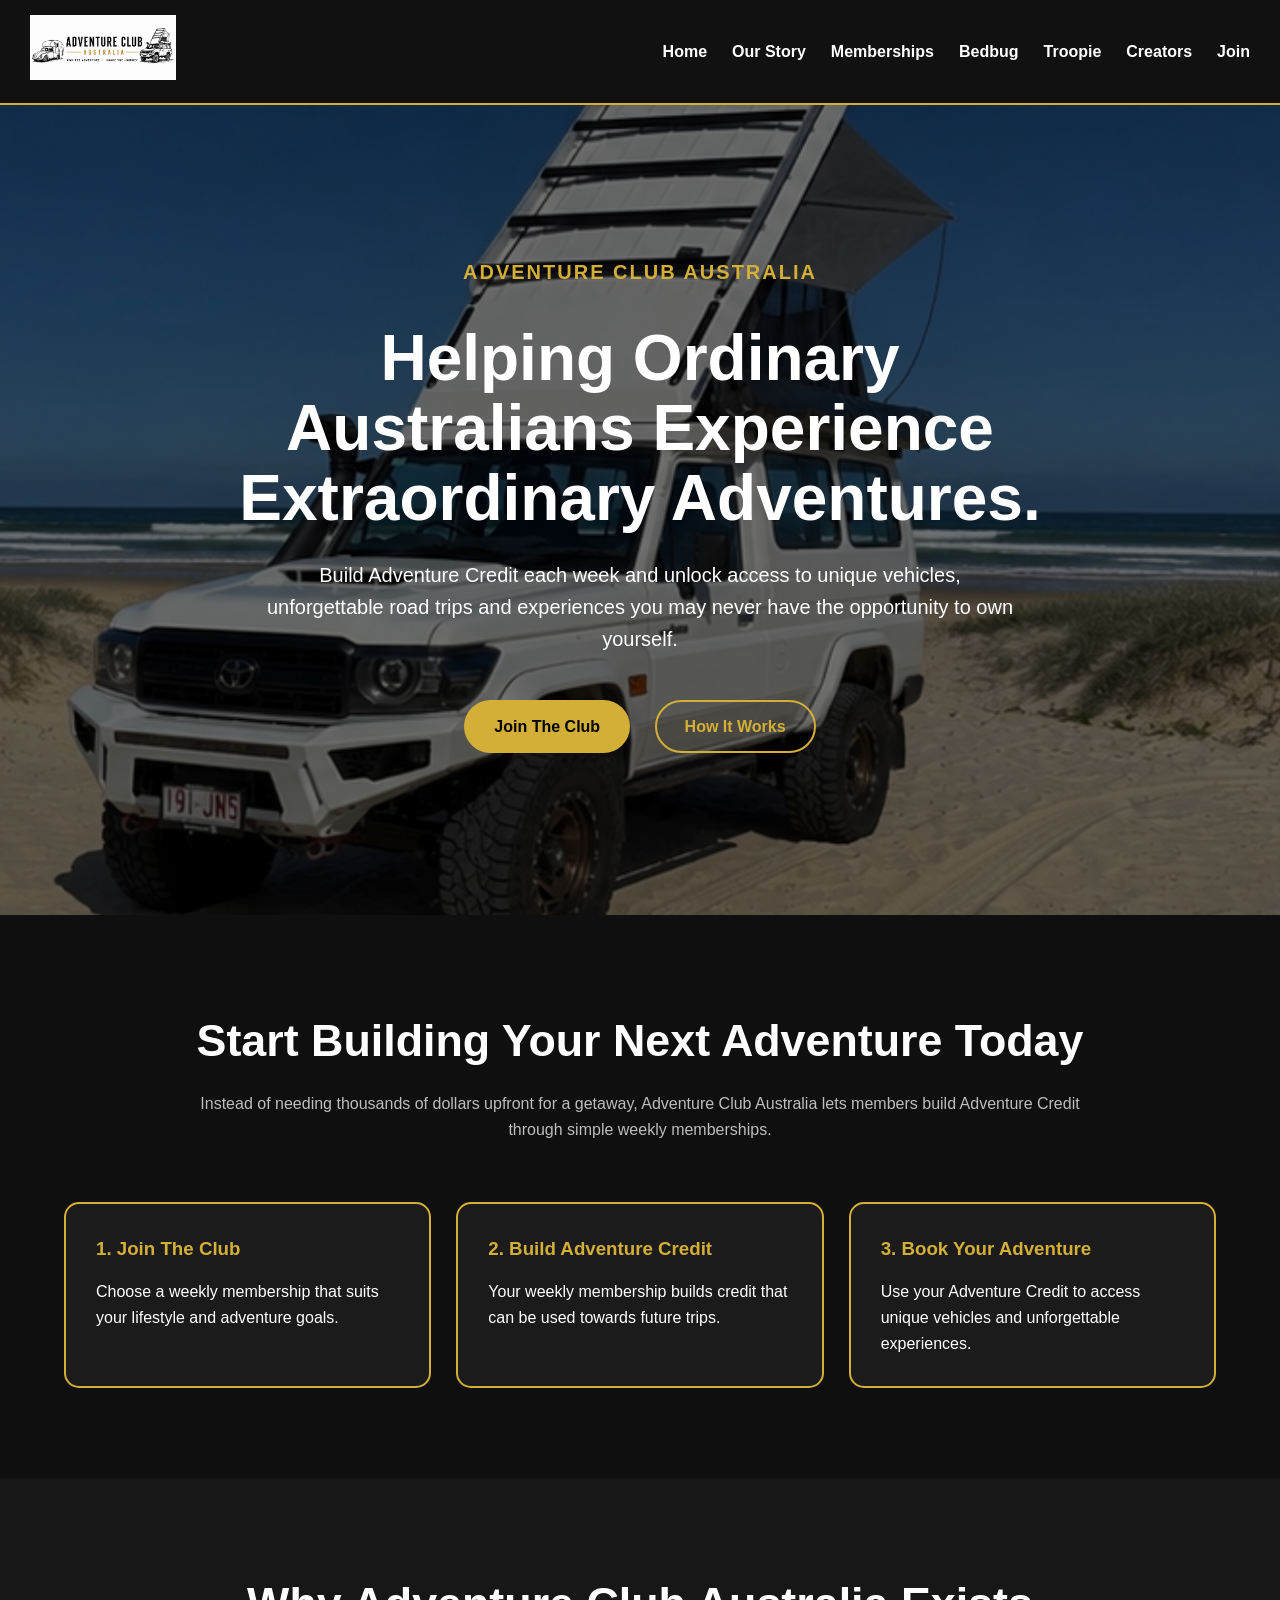
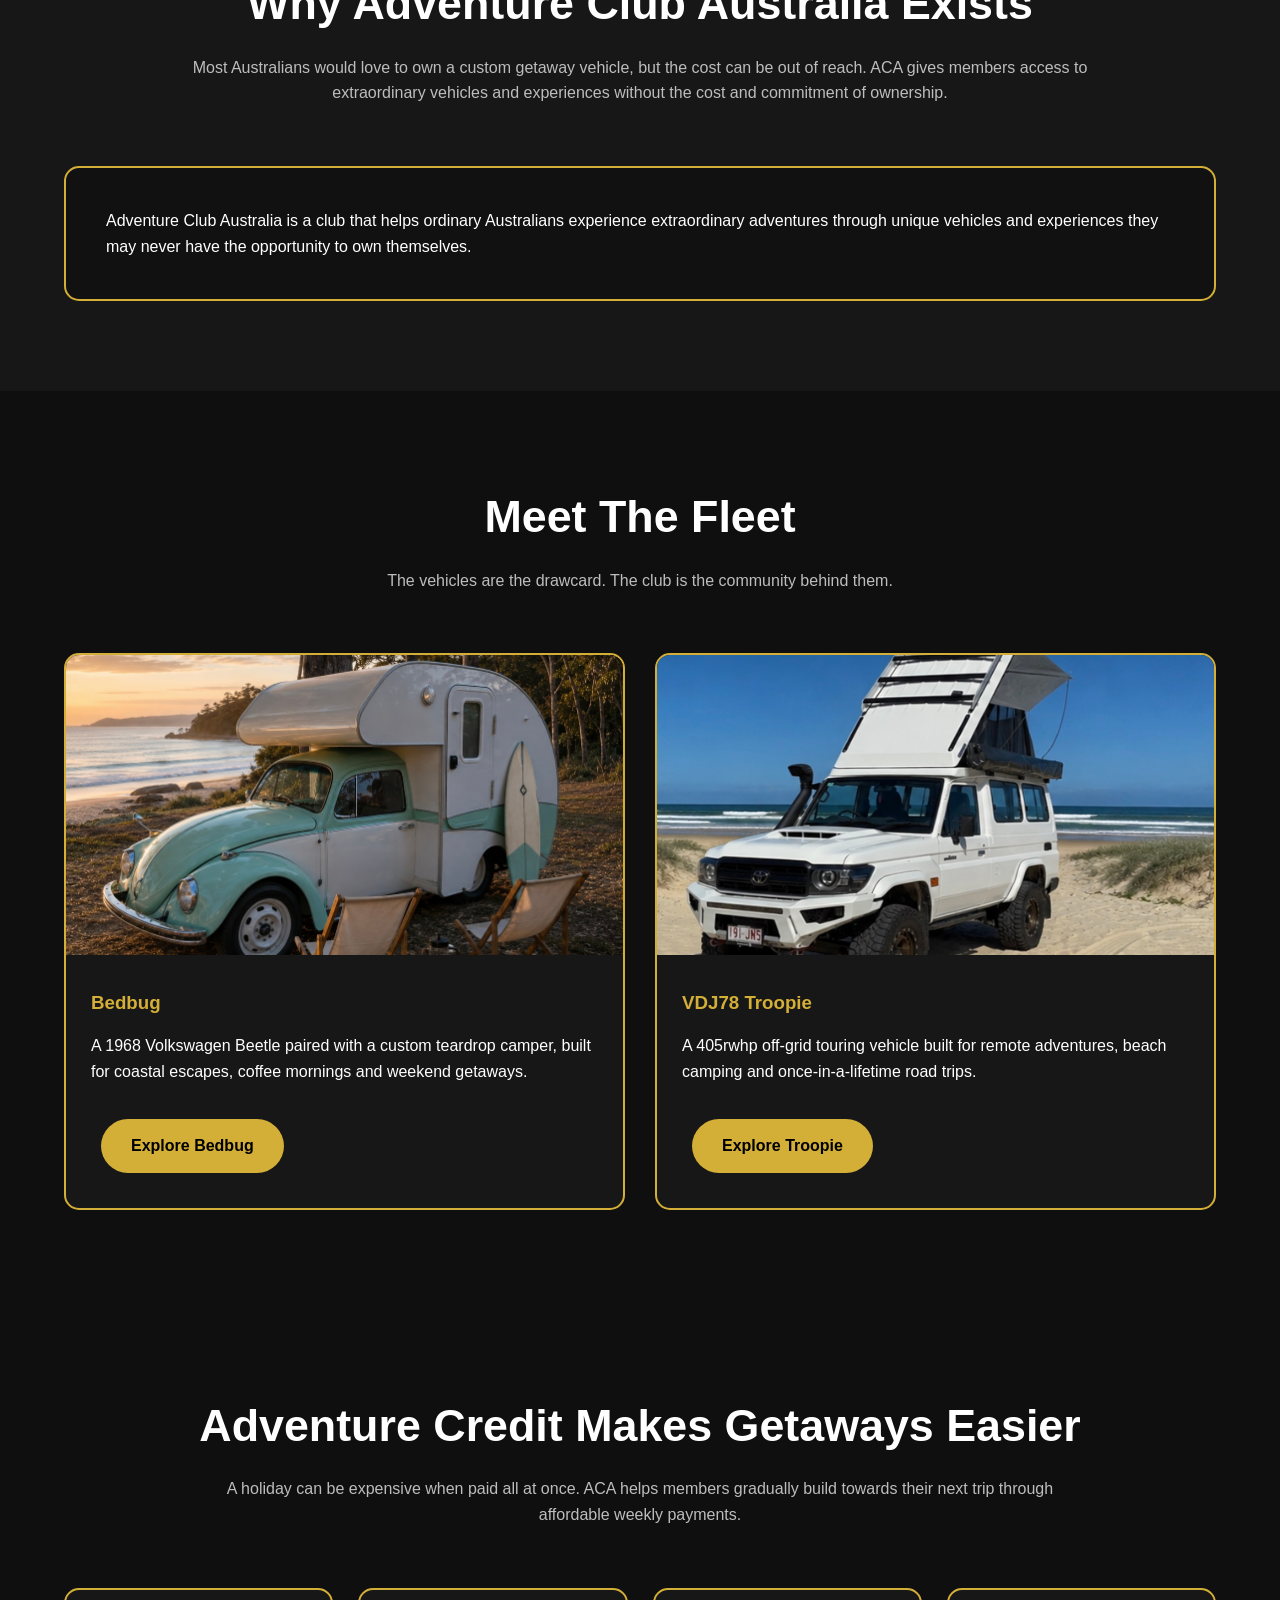
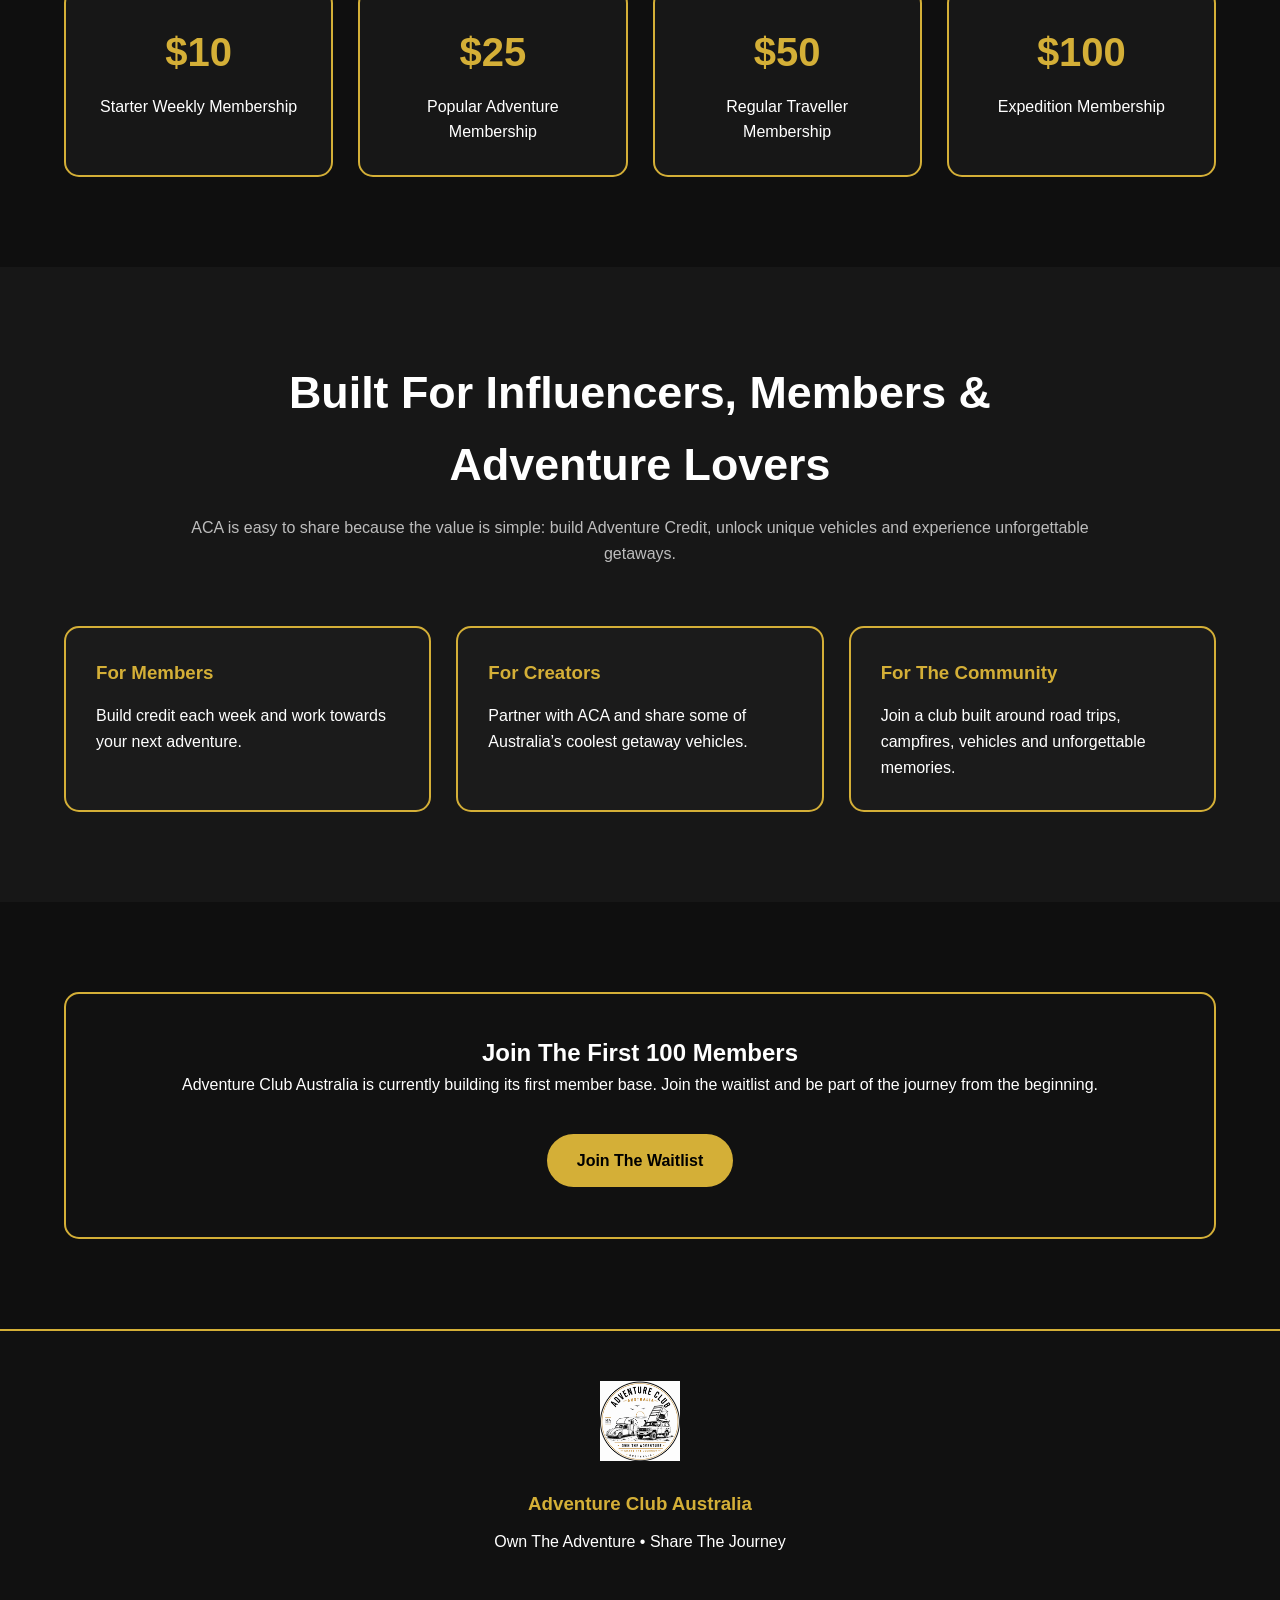
<file: index.html>
<!DOCTYPE html>
<html lang="en">

<head>
<meta charset="UTF-8">
<meta name="viewport" content="width=device-width, initial-scale=1.0">

<title>Adventure Club Australia</title>

<meta name="description" content="Helping ordinary Australians experience extraordinary adventures through unique vehicles and experiences.">

<link rel="stylesheet" href="styles.css">
</head>

<body>

<header>
  <div class="header-inner">
    <a href="index.html">
      <img src="IMG_5791.png" alt="Adventure Club Australia" class="header-logo">
    </a>

    <nav>
      <a href="index.html">Home</a>
      <a href="about.html">Our Story</a>
      <a href="memberships.html">Memberships</a>
      <a href="bedbug.html">Bedbug</a>
      <a href="troopie.html">Troopie</a>
      <a href="creators.html">Creators</a>
      <a href="join.html">Join</a>
    </nav>
  </div>
</header>

<section class="hero" style="
background:
linear-gradient(rgba(0,0,0,0.55), rgba(0,0,0,0.55)),
url('IMG_5772.jpeg');
background-size:cover;
background-position:center;
">

  <div class="hero-content">

    <p class="eyebrow">Adventure Club Australia</p>

    <h1>
      Helping Ordinary Australians Experience Extraordinary Adventures.
    </h1>

    <p>
      Build Adventure Credit each week and unlock access to unique vehicles,
      unforgettable road trips and experiences you may never have the
      opportunity to own yourself.
    </p>

    <a href="join.html" class="btn">Join The Club</a>
    <a href="#how-it-works" class="btn-secondary">How It Works</a>

  </div>

</section>

<section id="how-it-works">

  <div class="container">

    <div class="section-title">
      <h2>Start Building Your Next Adventure Today</h2>
      <p>
        Instead of needing thousands of dollars upfront for a getaway,
        Adventure Club Australia lets members build Adventure Credit
        through simple weekly memberships.
      </p>
    </div>

    <div class="feature-grid">

      <div class="feature-card">
        <h3>1. Join The Club</h3>
        <p>
          Choose a weekly membership that suits your lifestyle and adventure goals.
        </p>
      </div>

      <div class="feature-card">
        <h3>2. Build Adventure Credit</h3>
        <p>
          Your weekly membership builds credit that can be used towards future trips.
        </p>
      </div>

      <div class="feature-card">
        <h3>3. Book Your Adventure</h3>
        <p>
          Use your Adventure Credit to access unique vehicles and unforgettable experiences.
        </p>
      </div>

    </div>

  </div>

</section>

<section class="dark-section">

  <div class="container">

    <div class="section-title">
      <h2>Why Adventure Club Australia Exists</h2>
      <p>
        Most Australians would love to own a custom getaway vehicle, but the cost
        can be out of reach. ACA gives members access to extraordinary vehicles
        and experiences without the cost and commitment of ownership.
      </p>
    </div>

    <div class="gold-box">
      <p>
        Adventure Club Australia is a club that helps ordinary Australians
        experience extraordinary adventures through unique vehicles and
        experiences they may never have the opportunity to own themselves.
      </p>
    </div>

  </div>

</section>

<section>

  <div class="container">

    <div class="section-title">
      <h2>Meet The Fleet</h2>
      <p>
        The vehicles are the drawcard. The club is the community behind them.
      </p>
    </div>

    <div class="cards">

      <div class="card">
        <img src="IMG_5771.jpeg" alt="Bedbug">
        <div class="card-content">
          <h3>Bedbug</h3>
          <p>
            A 1968 Volkswagen Beetle paired with a custom teardrop camper,
            built for coastal escapes, coffee mornings and weekend getaways.
          </p>
          <a href="bedbug.html" class="btn">Explore Bedbug</a>
        </div>
      </div>

      <div class="card">
        <img src="IMG_5772.jpeg" alt="Troopie">
        <div class="card-content">
          <h3>VDJ78 Troopie</h3>
          <p>
            A 405rwhp off-grid touring vehicle built for remote adventures,
            beach camping and once-in-a-lifetime road trips.
          </p>
          <a href="troopie.html" class="btn">Explore Troopie</a>
        </div>
      </div>

    </div>

  </div>

</section>

<section>

  <div class="container">

    <div class="section-title">
      <h2>Adventure Credit Makes Getaways Easier</h2>
      <p>
        A holiday can be expensive when paid all at once. ACA helps members
        gradually build towards their next trip through affordable weekly payments.
      </p>
    </div>

    <div class="stats-grid">

      <div class="stat-box">
        <div class="stat-number">$10</div>
        <div class="stat-title">Starter Weekly Membership</div>
      </div>

      <div class="stat-box">
        <div class="stat-number">$25</div>
        <div class="stat-title">Popular Adventure Membership</div>
      </div>

      <div class="stat-box">
        <div class="stat-number">$50</div>
        <div class="stat-title">Regular Traveller Membership</div>
      </div>

      <div class="stat-box">
        <div class="stat-number">$100</div>
        <div class="stat-title">Expedition Membership</div>
      </div>

    </div>

  </div>

</section>

<section class="dark-section">

  <div class="container">

    <div class="section-title">
      <h2>Built For Influencers, Members & Adventure Lovers</h2>
      <p>
        ACA is easy to share because the value is simple:
        build Adventure Credit, unlock unique vehicles and experience
        unforgettable getaways.
      </p>
    </div>

    <div class="feature-grid">

      <div class="feature-card">
        <h3>For Members</h3>
        <p>
          Build credit each week and work towards your next adventure.
        </p>
      </div>

      <div class="feature-card">
        <h3>For Creators</h3>
        <p>
          Partner with ACA and share some of Australia’s coolest getaway vehicles.
        </p>
      </div>

      <div class="feature-card">
        <h3>For The Community</h3>
        <p>
          Join a club built around road trips, campfires, vehicles and unforgettable memories.
        </p>
      </div>

    </div>

  </div>

</section>

<section>

  <div class="container">

    <div class="gold-box" style="text-align:center;">

      <h2>Join The First 100 Members</h2>

      <p>
        Adventure Club Australia is currently building its first member base.
        Join the waitlist and be part of the journey from the beginning.
      </p>

      <br>

      <a href="join.html" class="btn">Join The Waitlist</a>

    </div>

  </div>

</section>

<footer>

  <img src="IMG_5785.png" alt="Adventure Club Australia" class="footer-logo">

  <h3>Adventure Club Australia</h3>

  <p>Own The Adventure • Share The Journey</p>

</footer>

</body>
</html>
</file>
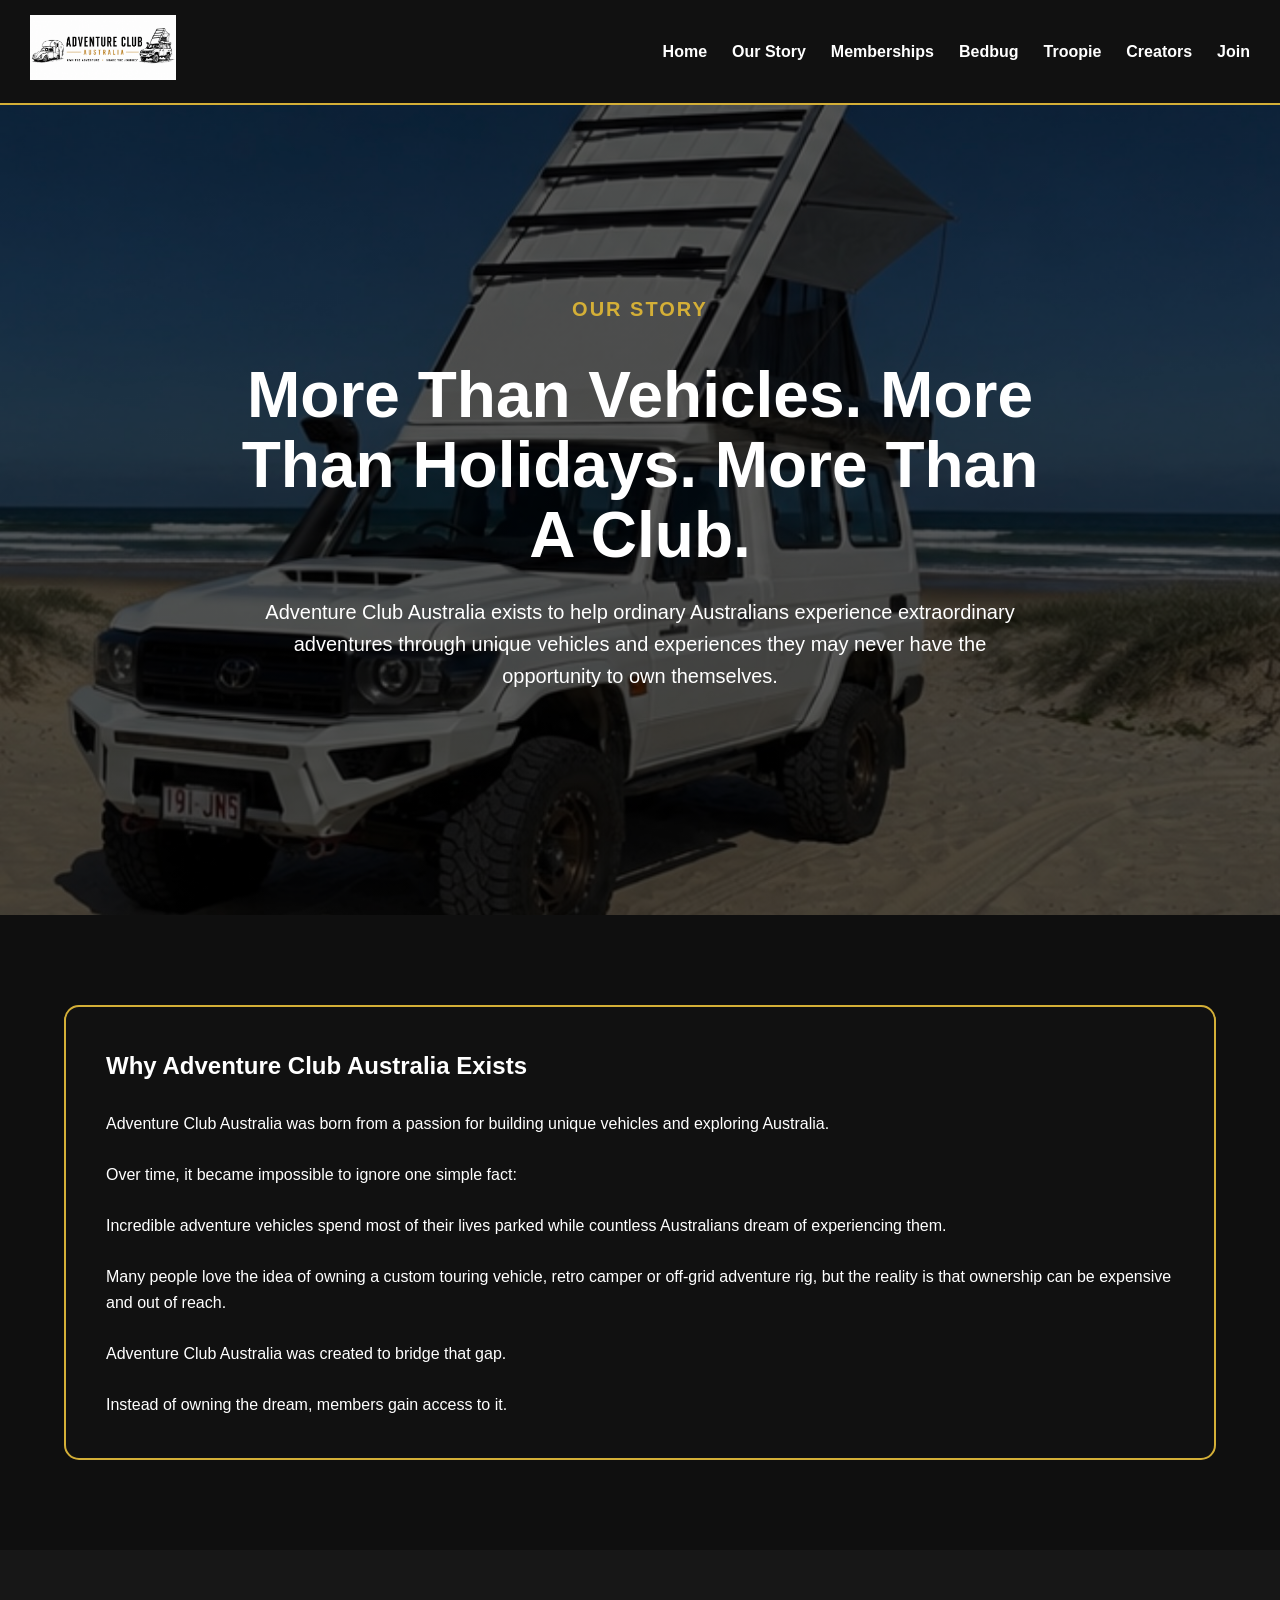
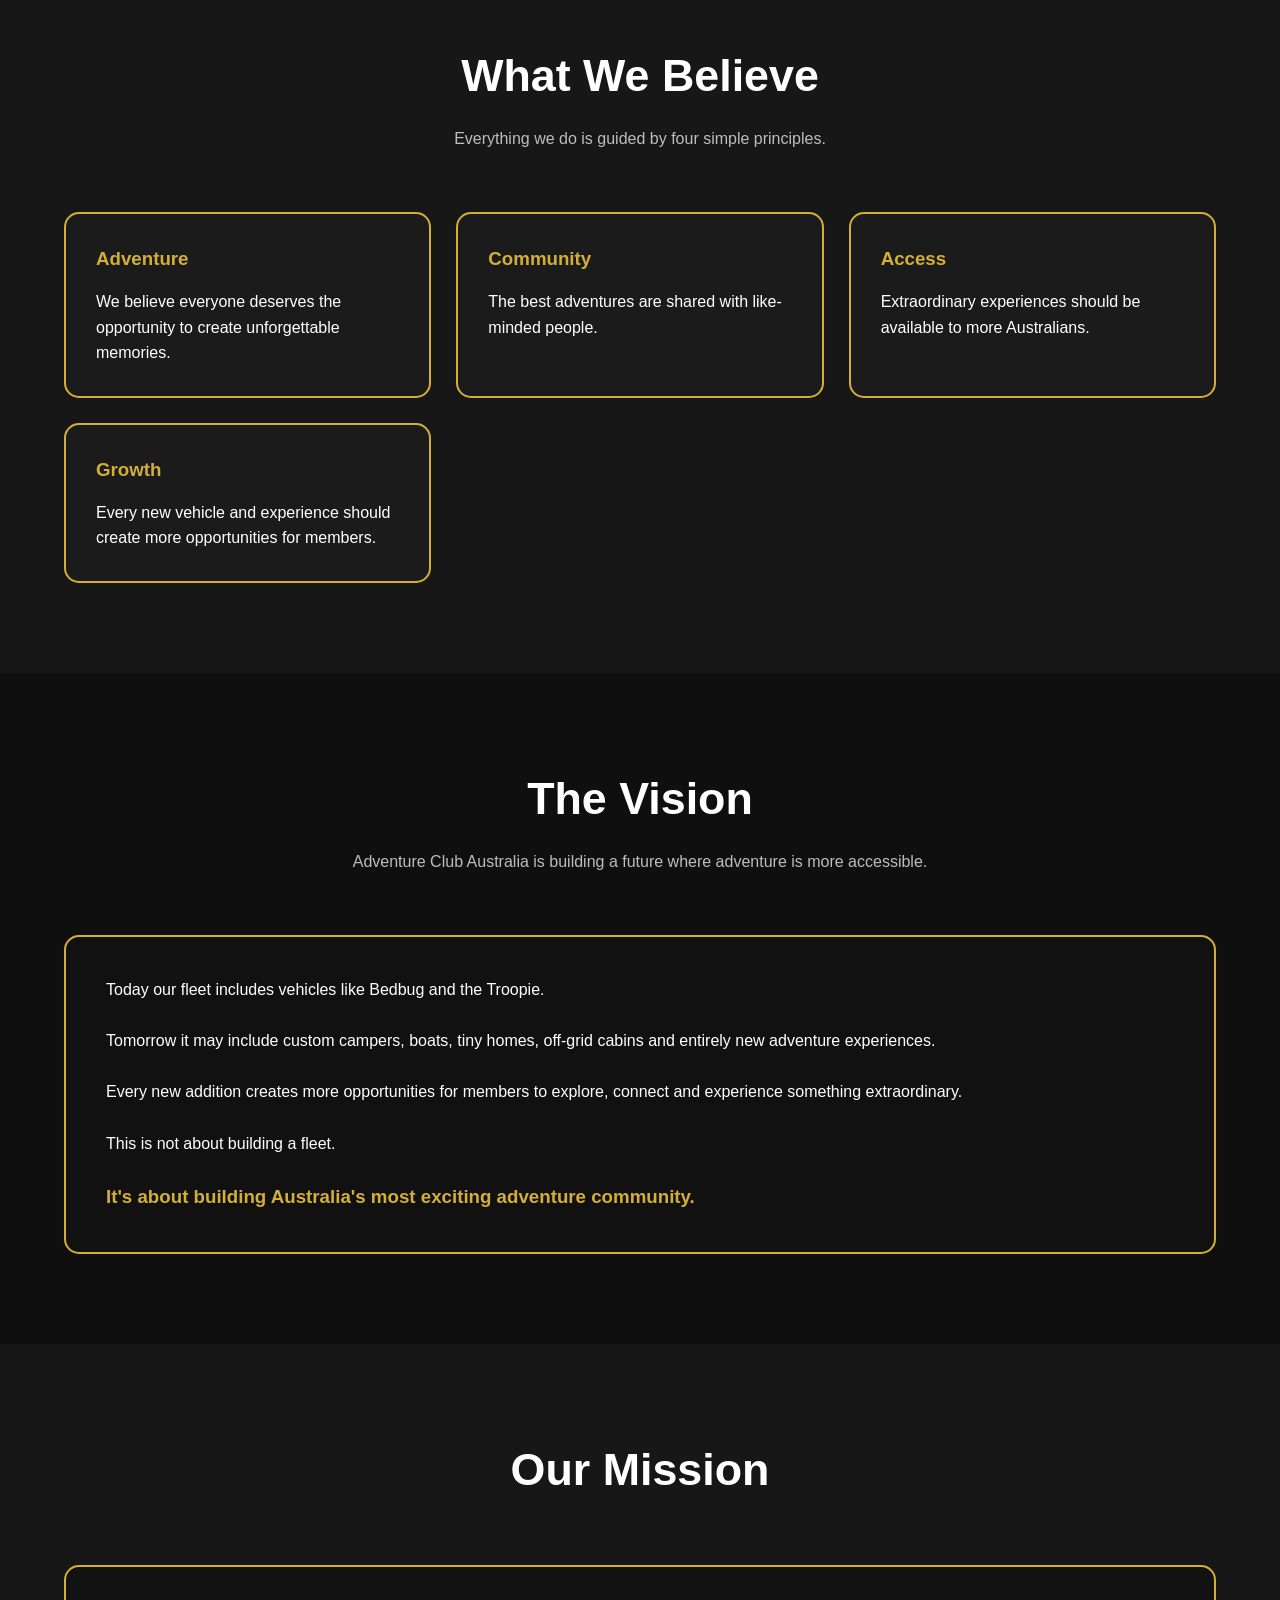
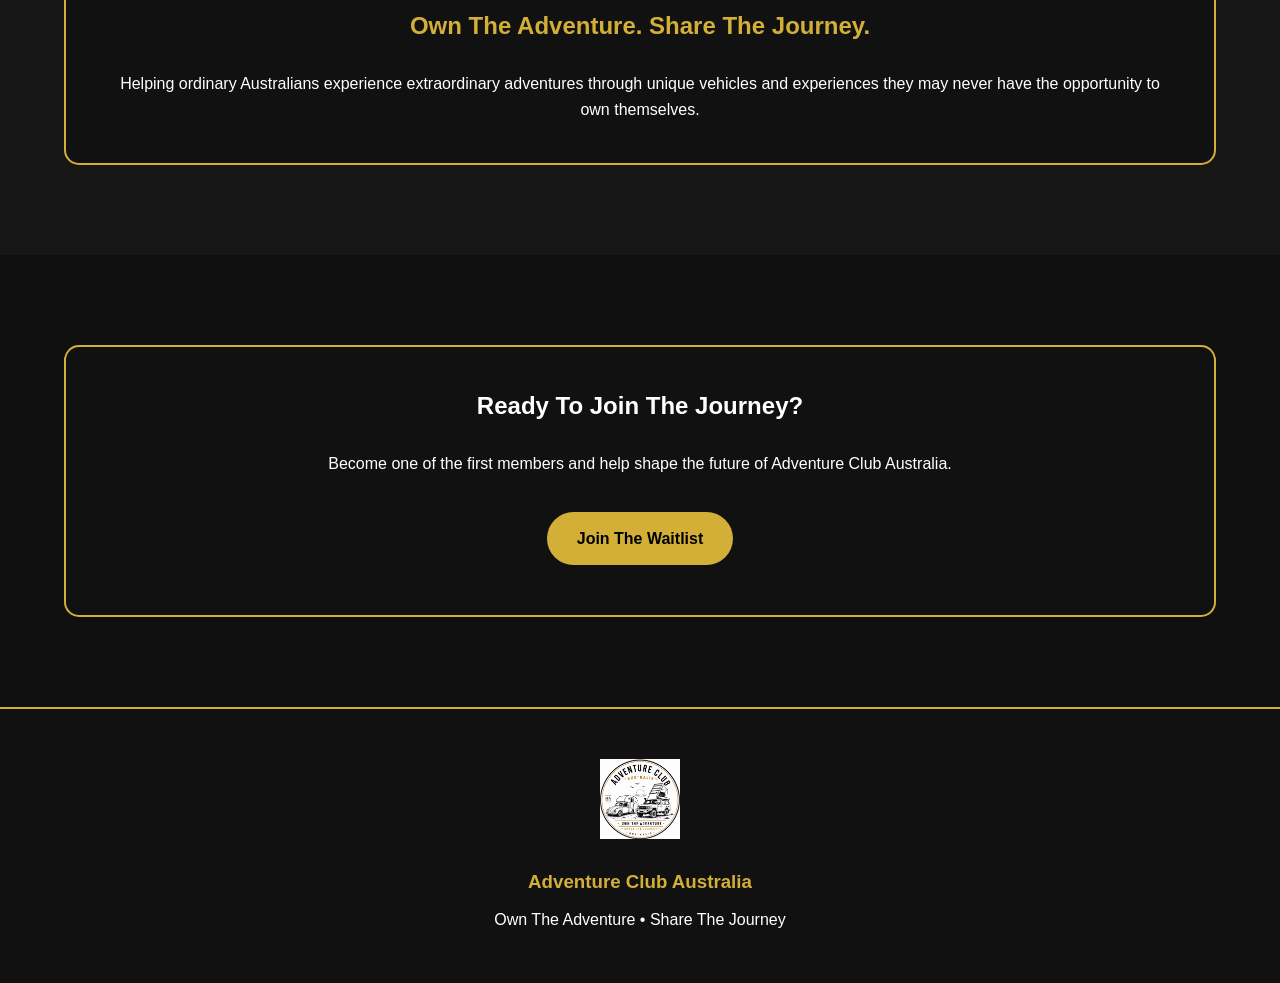
<file: about.html>
<!DOCTYPE html>
<html lang="en">

<head>
<meta charset="UTF-8">
<meta name="viewport" content="width=device-width, initial-scale=1.0">

<title>Our Story | Adventure Club Australia</title>

<meta name="description" content="Learn why Adventure Club Australia was created and how we're helping ordinary Australians experience extraordinary adventures.">

<link rel="stylesheet" href="styles.css">
</head>

<body>

<header>
  <div class="header-inner">
    <a href="index.html">
      <img src="IMG_5791.png" alt="Adventure Club Australia" class="header-logo">
    </a>

    <nav>
      <a href="index.html">Home</a>
      <a href="about.html">Our Story</a>
      <a href="memberships.html">Memberships</a>
      <a href="bedbug.html">Bedbug</a>
      <a href="troopie.html">Troopie</a>
      <a href="creators.html">Creators</a>
      <a href="join.html">Join</a>
    </nav>
  </div>
</header>

<section class="hero" style="
background:
linear-gradient(rgba(0,0,0,0.65), rgba(0,0,0,0.65)),
url('IMG_5772.jpeg');
background-size:cover;
background-position:center;
">

  <div class="hero-content">

    <p class="eyebrow">Our Story</p>

    <h1>
      More Than Vehicles.
      More Than Holidays.
      More Than A Club.
    </h1>

    <p>
      Adventure Club Australia exists to help ordinary Australians experience
      extraordinary adventures through unique vehicles and experiences they may
      never have the opportunity to own themselves.
    </p>

  </div>

</section>

<section>

  <div class="container">

    <div class="gold-box">

      <h2>Why Adventure Club Australia Exists</h2>

      <br>

      <p>
        Adventure Club Australia was born from a passion for building unique
        vehicles and exploring Australia.
      </p>

      <br>

      <p>
        Over time, it became impossible to ignore one simple fact:
      </p>

      <br>

      <p>
        Incredible adventure vehicles spend most of their lives parked while
        countless Australians dream of experiencing them.
      </p>

      <br>

      <p>
        Many people love the idea of owning a custom touring vehicle, retro
        camper or off-grid adventure rig, but the reality is that ownership
        can be expensive and out of reach.
      </p>

      <br>

      <p>
        Adventure Club Australia was created to bridge that gap.
      </p>

      <br>

      <p>
        Instead of owning the dream, members gain access to it.
      </p>

    </div>

  </div>

</section>

<section class="dark-section">

  <div class="container">

    <div class="section-title">

      <h2>What We Believe</h2>

      <p>
        Everything we do is guided by four simple principles.
      </p>

    </div>

    <div class="feature-grid">

      <div class="feature-card">
        <h3>Adventure</h3>
        <p>
          We believe everyone deserves the opportunity to create unforgettable memories.
        </p>
      </div>

      <div class="feature-card">
        <h3>Community</h3>
        <p>
          The best adventures are shared with like-minded people.
        </p>
      </div>

      <div class="feature-card">
        <h3>Access</h3>
        <p>
          Extraordinary experiences should be available to more Australians.
        </p>
      </div>

      <div class="feature-card">
        <h3>Growth</h3>
        <p>
          Every new vehicle and experience should create more opportunities for members.
        </p>
      </div>

    </div>

  </div>

</section>

<section>

  <div class="container">

    <div class="section-title">

      <h2>The Vision</h2>

      <p>
        Adventure Club Australia is building a future where adventure is more accessible.
      </p>

    </div>

    <div class="gold-box">

      <p>
        Today our fleet includes vehicles like Bedbug and the Troopie.
      </p>

      <br>

      <p>
        Tomorrow it may include custom campers, boats, tiny homes,
        off-grid cabins and entirely new adventure experiences.
      </p>

      <br>

      <p>
        Every new addition creates more opportunities for members to explore,
        connect and experience something extraordinary.
      </p>

      <br>

      <p>
        This is not about building a fleet.
      </p>

      <br>

      <h3 style="color:#d4af37;">
        It's about building Australia's most exciting adventure community.
      </h3>

    </div>

  </div>

</section>

<section class="dark-section">

  <div class="container">

    <div class="section-title">

      <h2>Our Mission</h2>

    </div>

    <div class="gold-box" style="text-align:center;">

      <h2 style="color:#d4af37;">
        Own The Adventure.
        Share The Journey.
      </h2>

      <br>

      <p>
        Helping ordinary Australians experience extraordinary adventures through
        unique vehicles and experiences they may never have the opportunity to own themselves.
      </p>

    </div>

  </div>

</section>

<section>

  <div class="container">

    <div class="gold-box" style="text-align:center;">

      <h2>Ready To Join The Journey?</h2>

      <br>

      <p>
        Become one of the first members and help shape the future of Adventure Club Australia.
      </p>

      <br>

      <a href="join.html" class="btn">
        Join The Waitlist
      </a>

    </div>

  </div>

</section>

<footer>

  <img src="IMG_5785.png" alt="Adventure Club Australia" class="footer-logo">

  <h3>Adventure Club Australia</h3>

  <p>Own The Adventure • Share The Journey</p>

</footer>

</body>
</html>
</file>
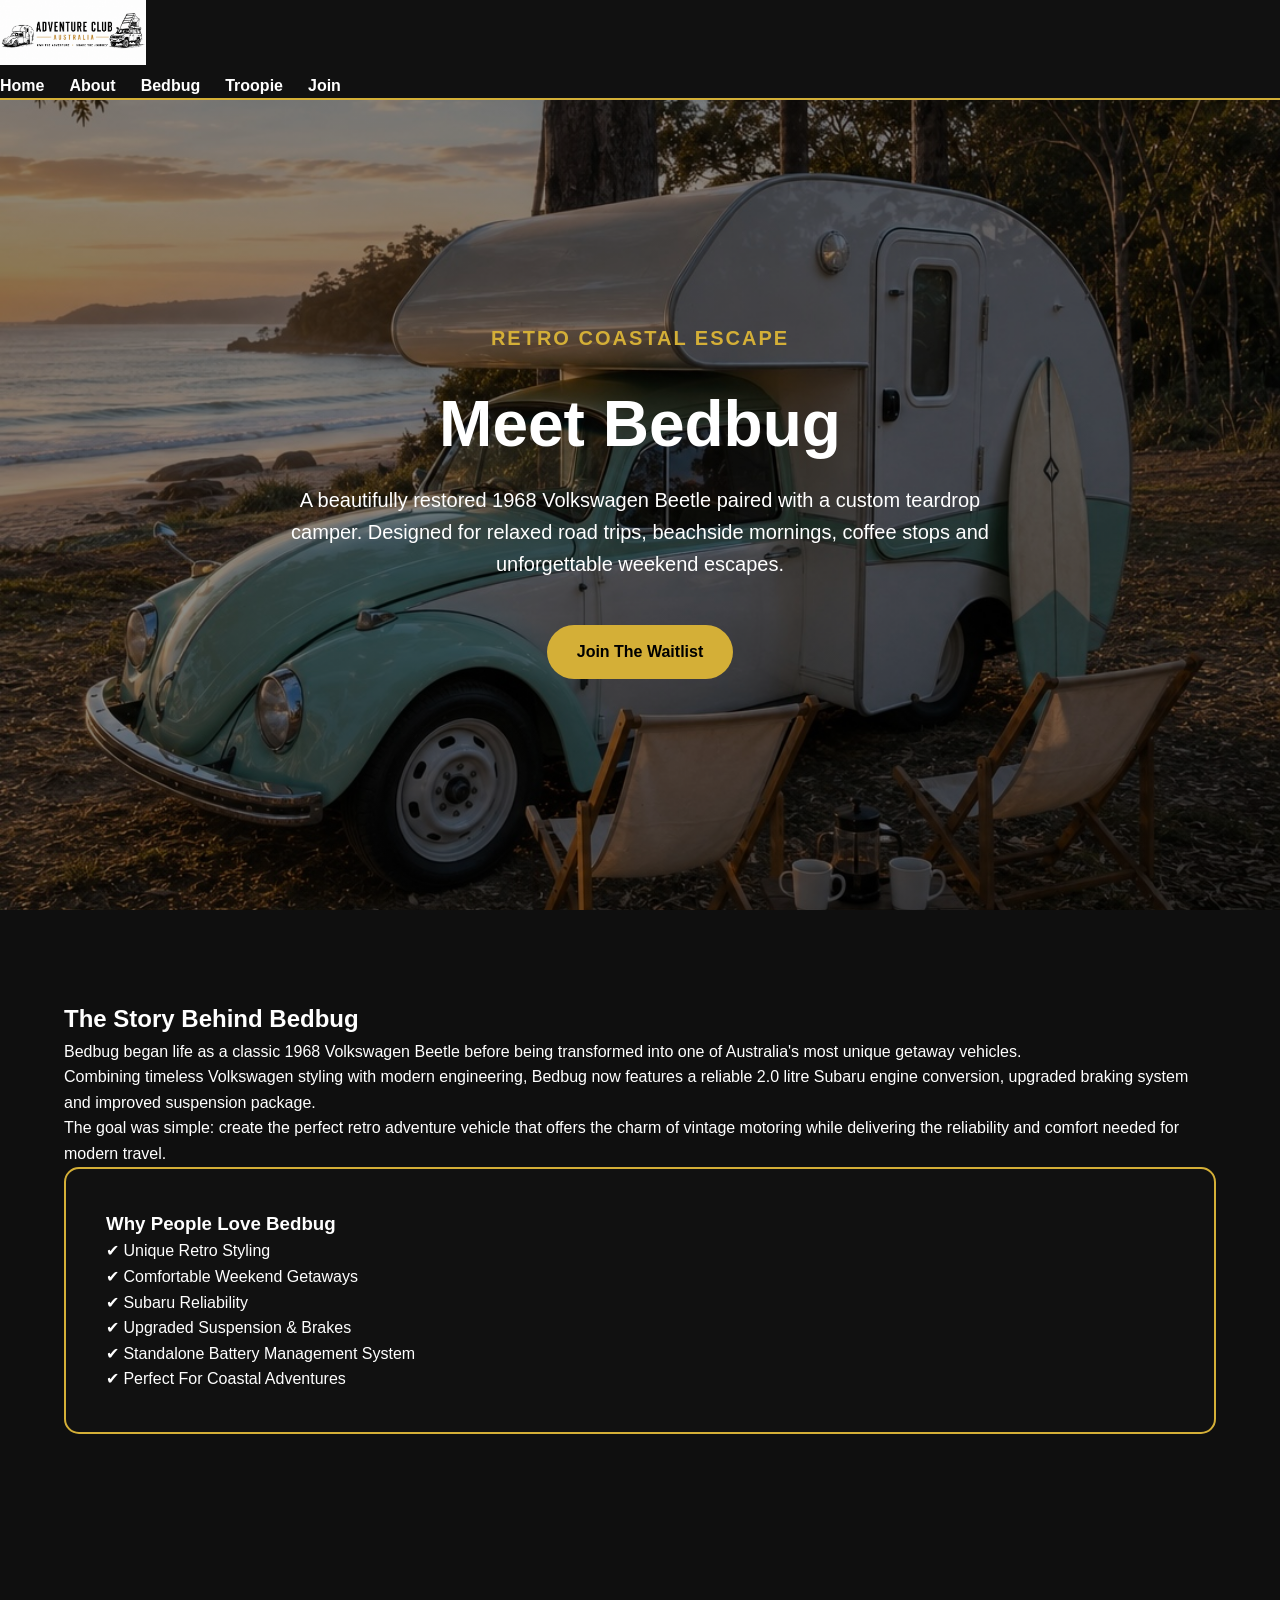
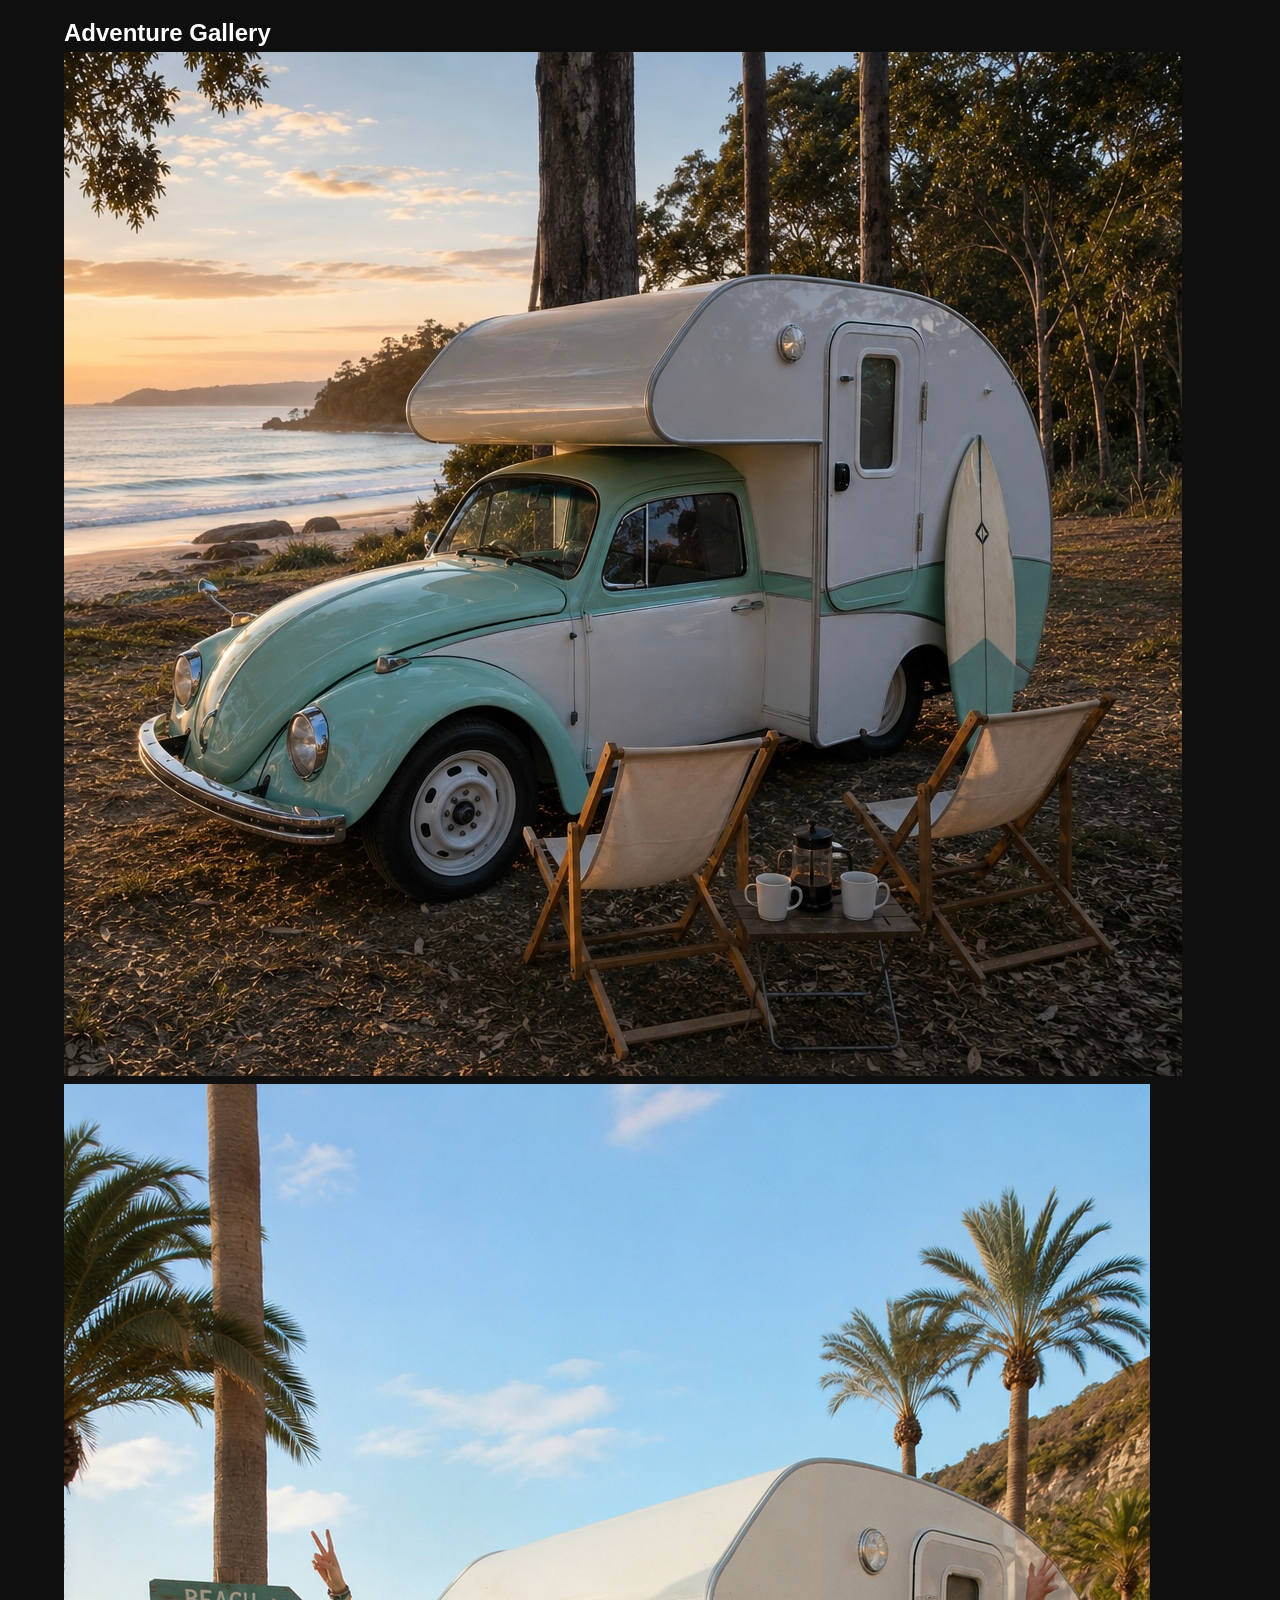
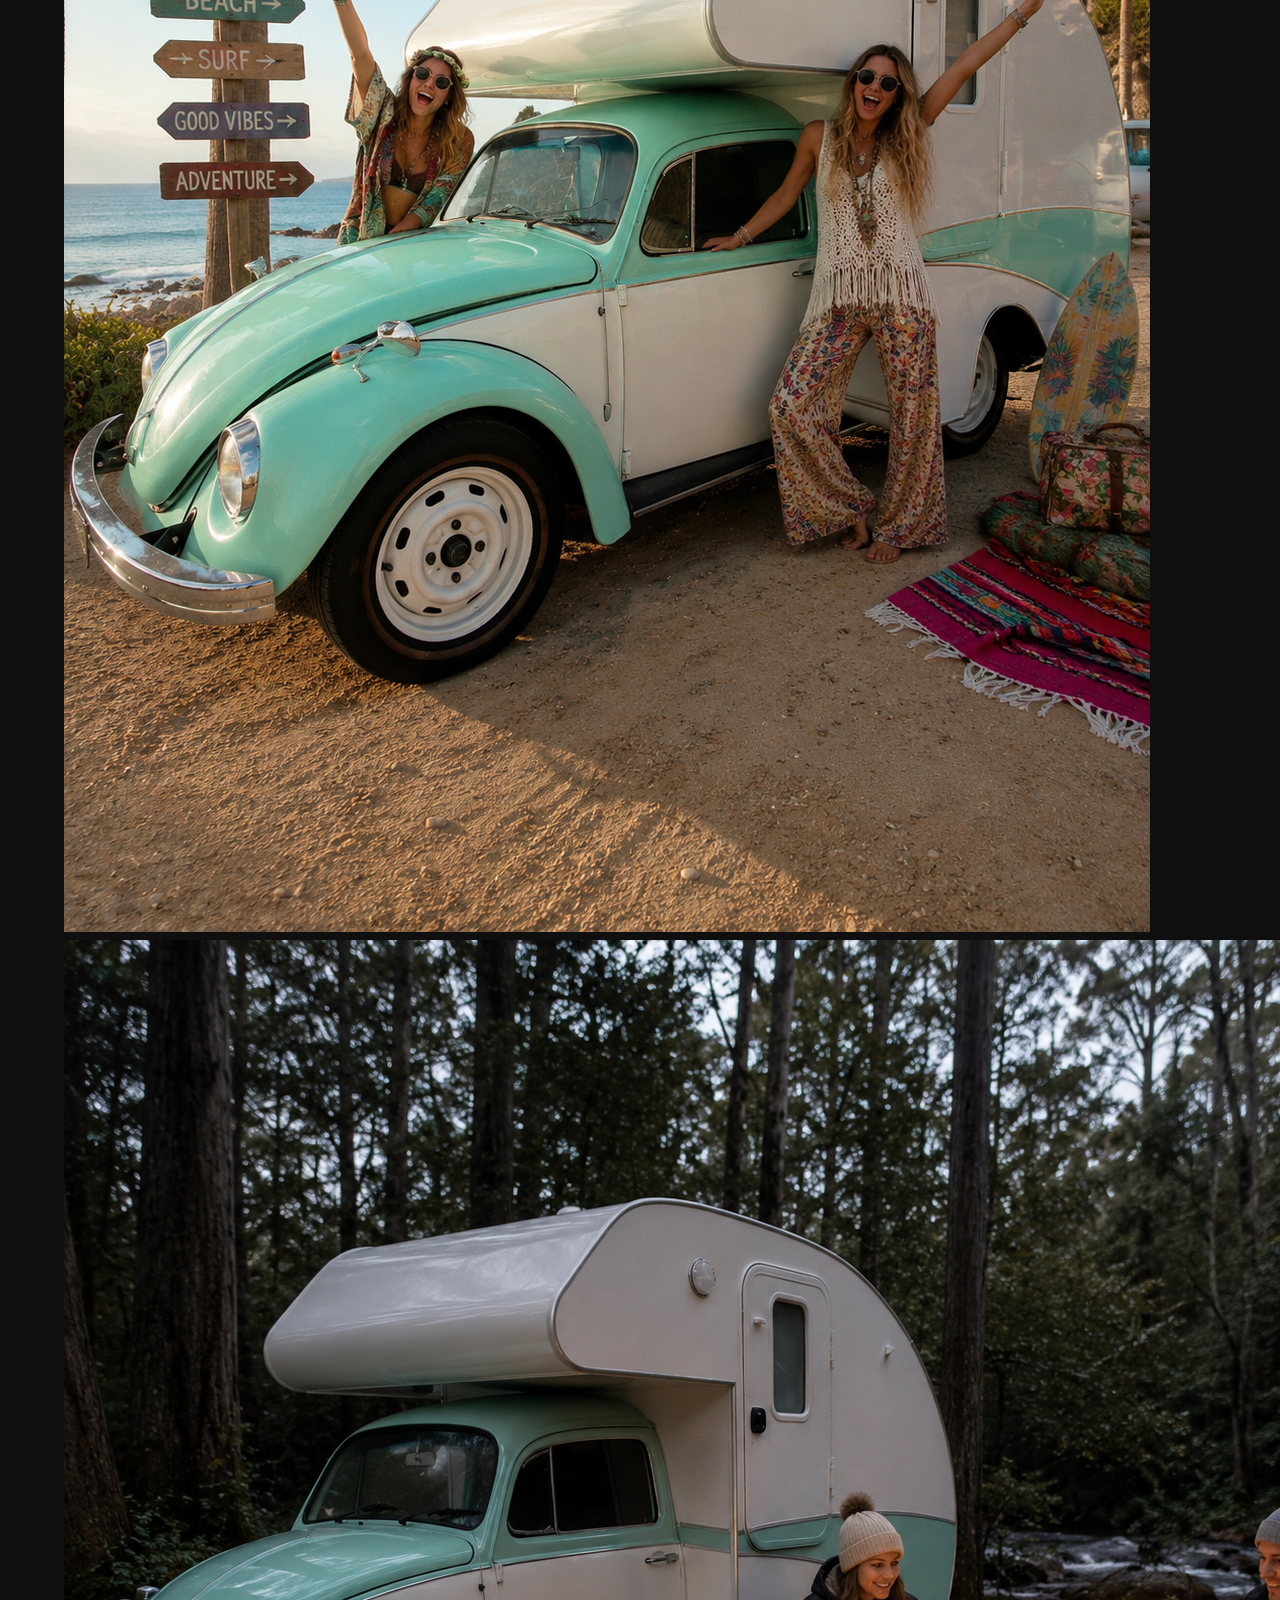
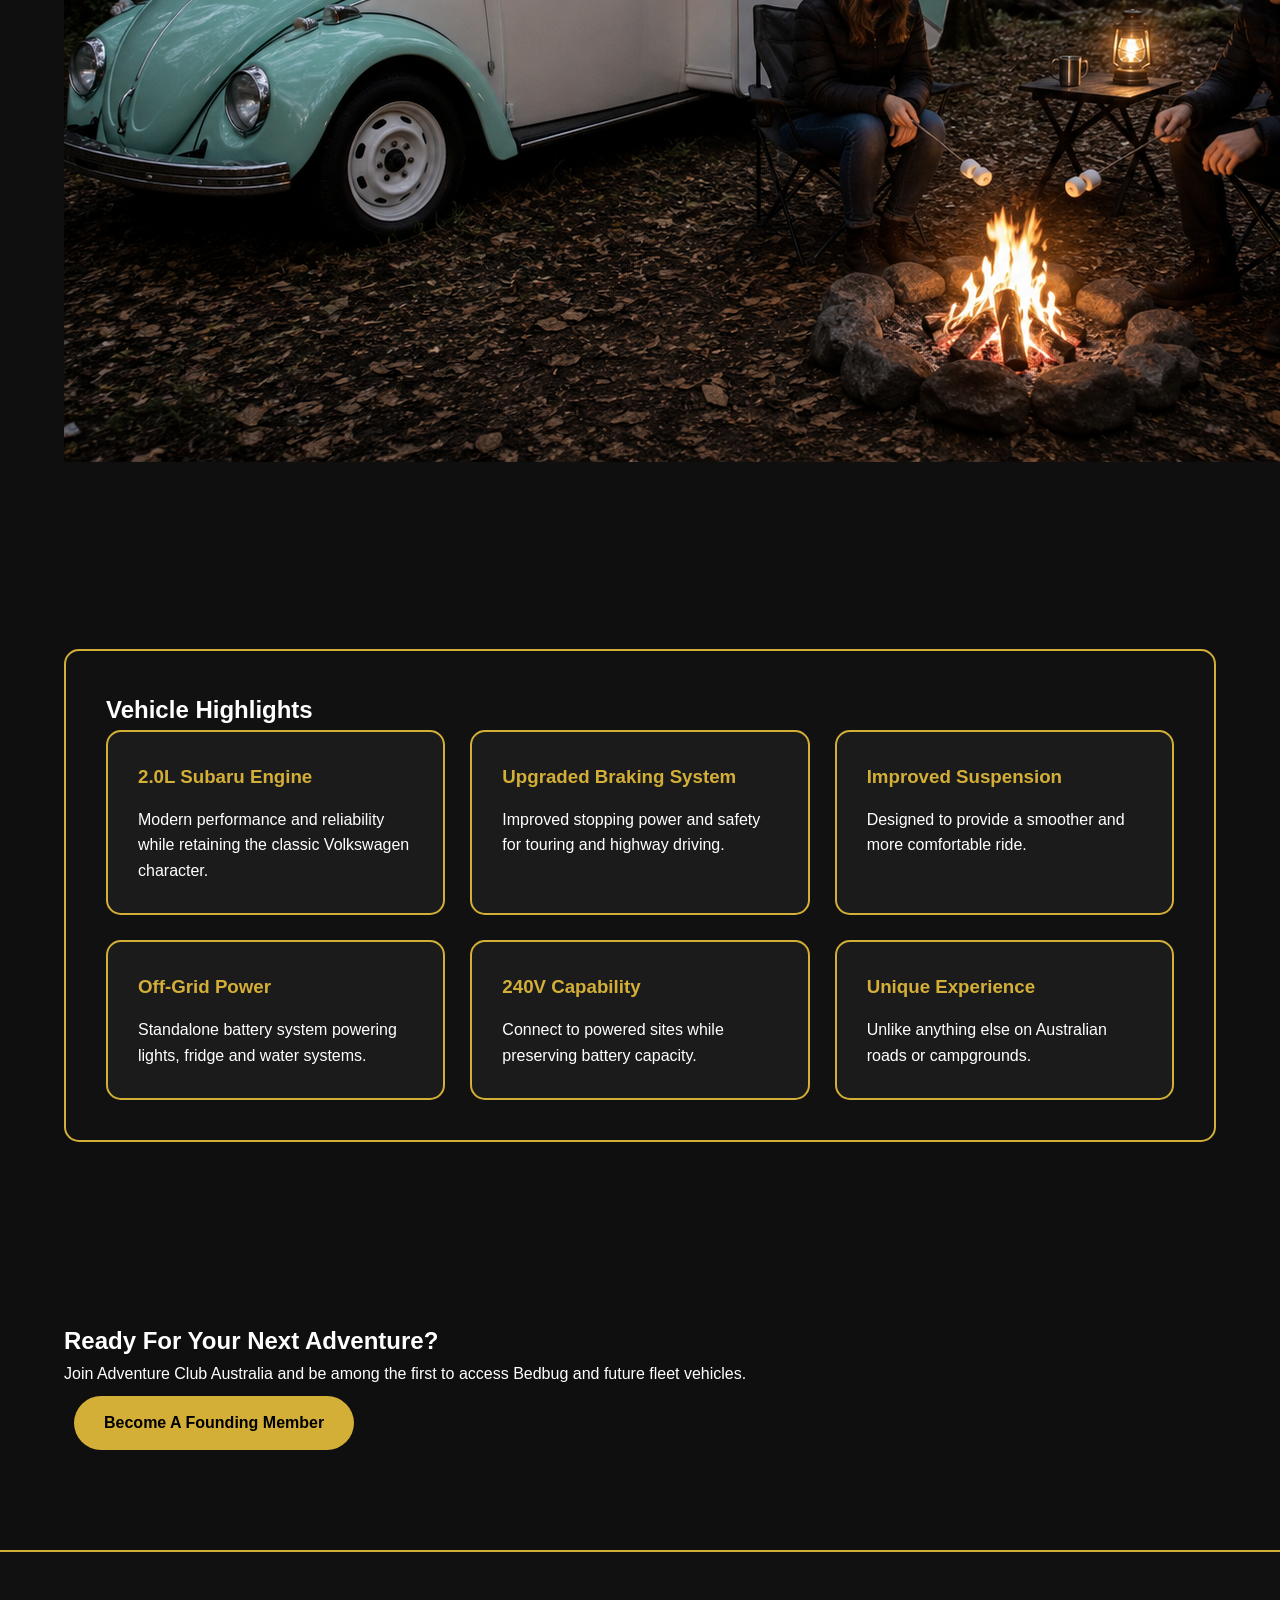
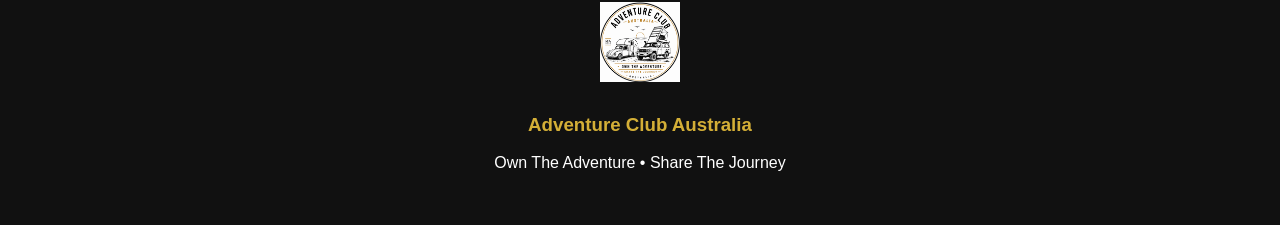
<file: bedbug.html>
<!DOCTYPE html>
<html lang="en">

<head>

<meta charset="UTF-8">
<meta name="viewport" content="width=device-width, initial-scale=1.0">

<title>Bedbug | Adventure Club Australia</title>

<meta name="description" content="Explore Bedbug, a one-of-a-kind 1968 Volkswagen Beetle and teardrop camper built for unforgettable coastal adventures.">

<link rel="stylesheet" href="styles.css">

</head>

<body>

<header>

    <a href="index.html">
        <img src="IMG_5791.png" alt="Adventure Club Australia" class="header-logo">
    </a>

    <nav>
        <a href="index.html">Home</a>
        <a href="about.html">About</a>
        <a href="bedbug.html">Bedbug</a>
        <a href="troopie.html">Troopie</a>
        <a href="join.html">Join</a>
    </nav>

</header>

<section class="hero" style="
background:
linear-gradient(
rgba(0,0,0,0.45),
rgba(0,0,0,0.45)
),
url('IMG_5771.jpeg');
background-size:cover;
background-position:center;
">

<div class="hero-content">

<p class="eyebrow">
RETRO COASTAL ESCAPE
</p>

<h1>
Meet Bedbug
</h1>

<p>
A beautifully restored 1968 Volkswagen Beetle paired with a custom
teardrop camper. Designed for relaxed road trips, beachside mornings,
coffee stops and unforgettable weekend escapes.
</p>

<a href="join.html" class="btn">
Join The Waitlist
</a>

</div>

</section>

<section class="content-section">

<div class="container">

<h2>
The Story Behind Bedbug
</h2>

<p>
Bedbug began life as a classic 1968 Volkswagen Beetle before being
transformed into one of Australia's most unique getaway vehicles.
</p>

<p>
Combining timeless Volkswagen styling with modern engineering,
Bedbug now features a reliable 2.0 litre Subaru engine conversion,
upgraded braking system and improved suspension package.
</p>

<p>
The goal was simple:
create the perfect retro adventure vehicle that offers the charm
of vintage motoring while delivering the reliability and comfort
needed for modern travel.
</p>

<div class="gold-box">

<h3>
Why People Love Bedbug
</h3>

<p>
✔ Unique Retro Styling
</p>

<p>
✔ Comfortable Weekend Getaways
</p>

<p>
✔ Subaru Reliability
</p>

<p>
✔ Upgraded Suspension & Brakes
</p>

<p>
✔ Standalone Battery Management System
</p>

<p>
✔ Perfect For Coastal Adventures
</p>

</div>

</div>

</section>

<section class="gallery-section">

<div class="container">

<h2>
Adventure Gallery
</h2>

<div class="gallery-grid">

<img src="IMG_5771.jpeg" alt="Bedbug">

<img src="IMG_5712.png" alt="Bedbug Beach">

<img src="IMG_5714.png" alt="Bedbug Campfire">

</div>

</div>

</section>

<section class="content-section">

<div class="container">

<div class="gold-box">

<h2>
Vehicle Highlights
</h2>

<div class="feature-grid">

<div class="feature-card">
<h3>2.0L Subaru Engine</h3>
<p>
Modern performance and reliability while retaining the classic
Volkswagen character.
</p>
</div>

<div class="feature-card">
<h3>Upgraded Braking System</h3>
<p>
Improved stopping power and safety for touring and highway driving.
</p>
</div>

<div class="feature-card">
<h3>Improved Suspension</h3>
<p>
Designed to provide a smoother and more comfortable ride.
</p>
</div>

<div class="feature-card">
<h3>Off-Grid Power</h3>
<p>
Standalone battery system powering lights, fridge and water systems.
</p>
</div>

<div class="feature-card">
<h3>240V Capability</h3>
<p>
Connect to powered sites while preserving battery capacity.
</p>
</div>

<div class="feature-card">
<h3>Unique Experience</h3>
<p>
Unlike anything else on Australian roads or campgrounds.
</p>
</div>

</div>

</div>

</div>

</section>

<section class="cta-section">

<div class="container">

<h2>
Ready For Your Next Adventure?
</h2>

<p>
Join Adventure Club Australia and be among the first to access
Bedbug and future fleet vehicles.
</p>

<a href="join.html" class="btn">
Become A Founding Member
</a>

</div>

</section>

<footer>

<img src="IMG_5785.png"
alt="Adventure Club Australia"
class="footer-logo">

<h3>
Adventure Club Australia
</h3>

<p>
Own The Adventure • Share The Journey
</p>

</footer>

</body>

</html>
</file>
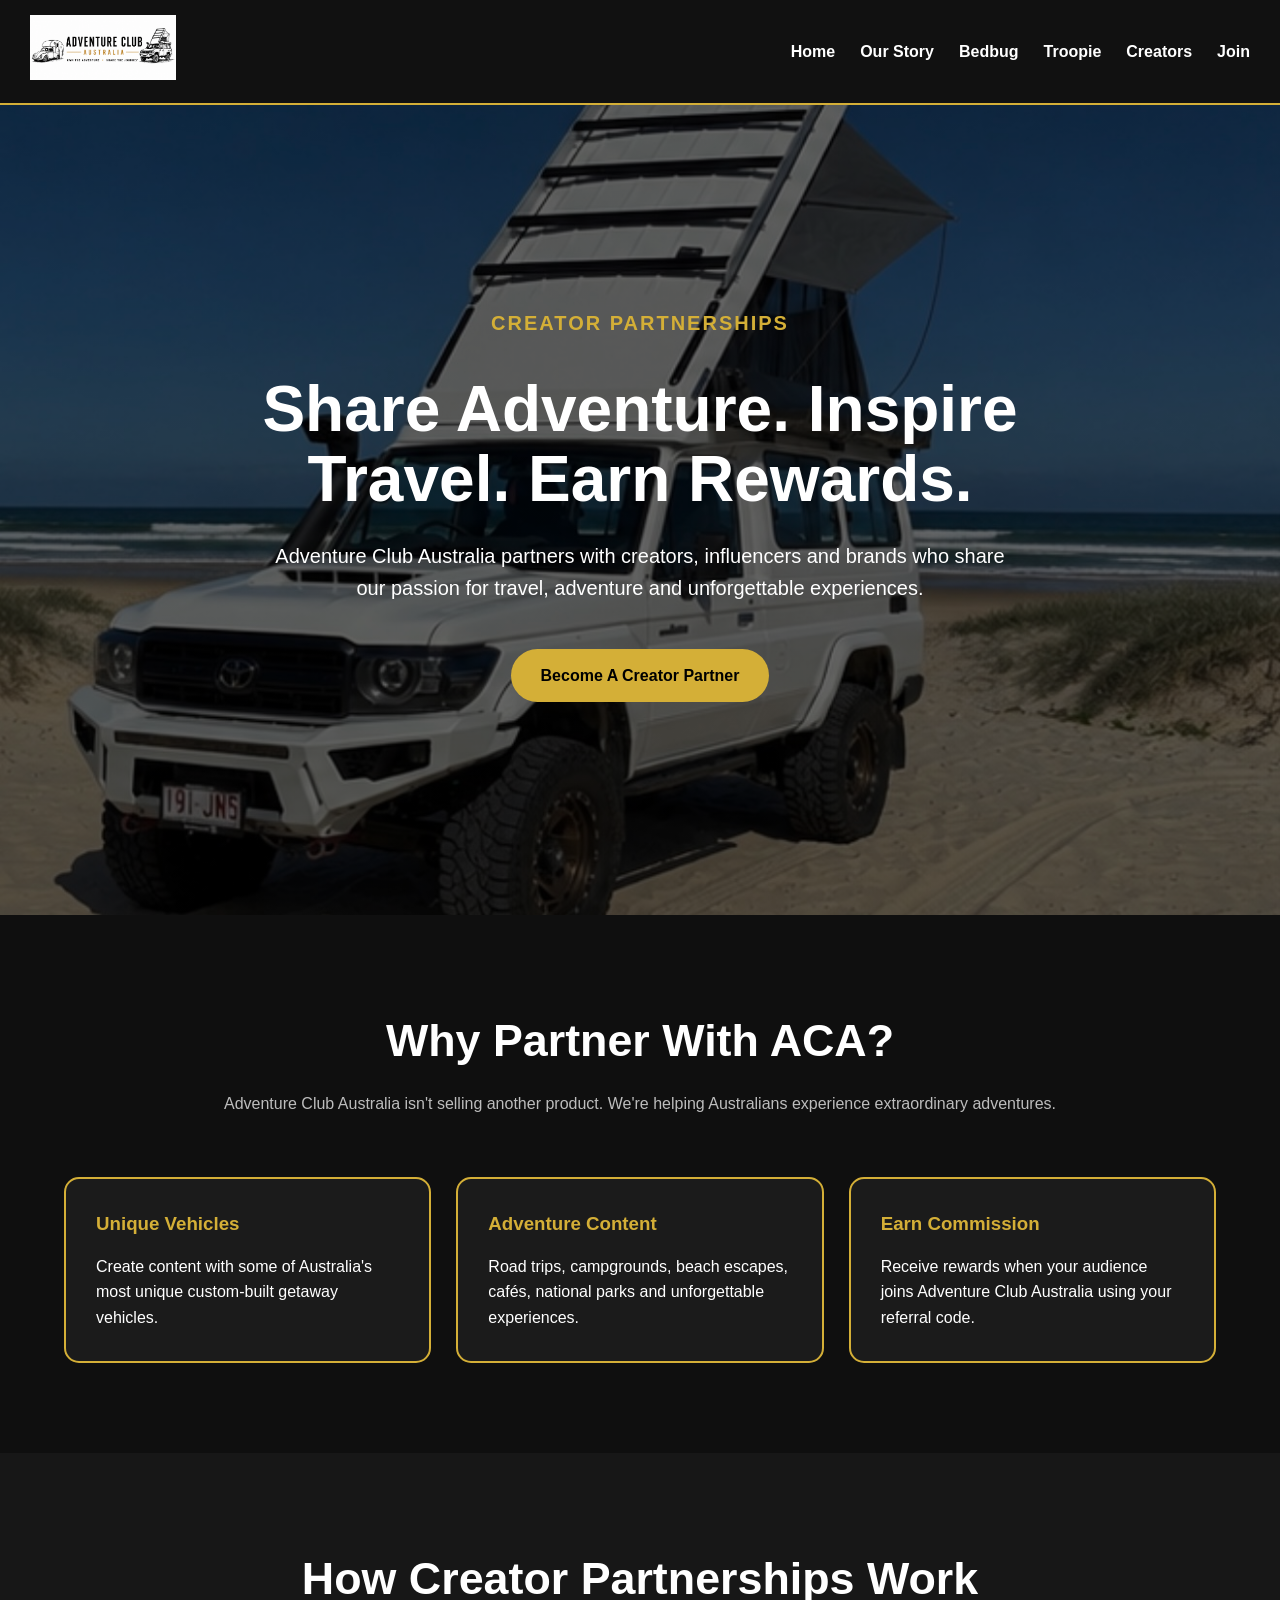
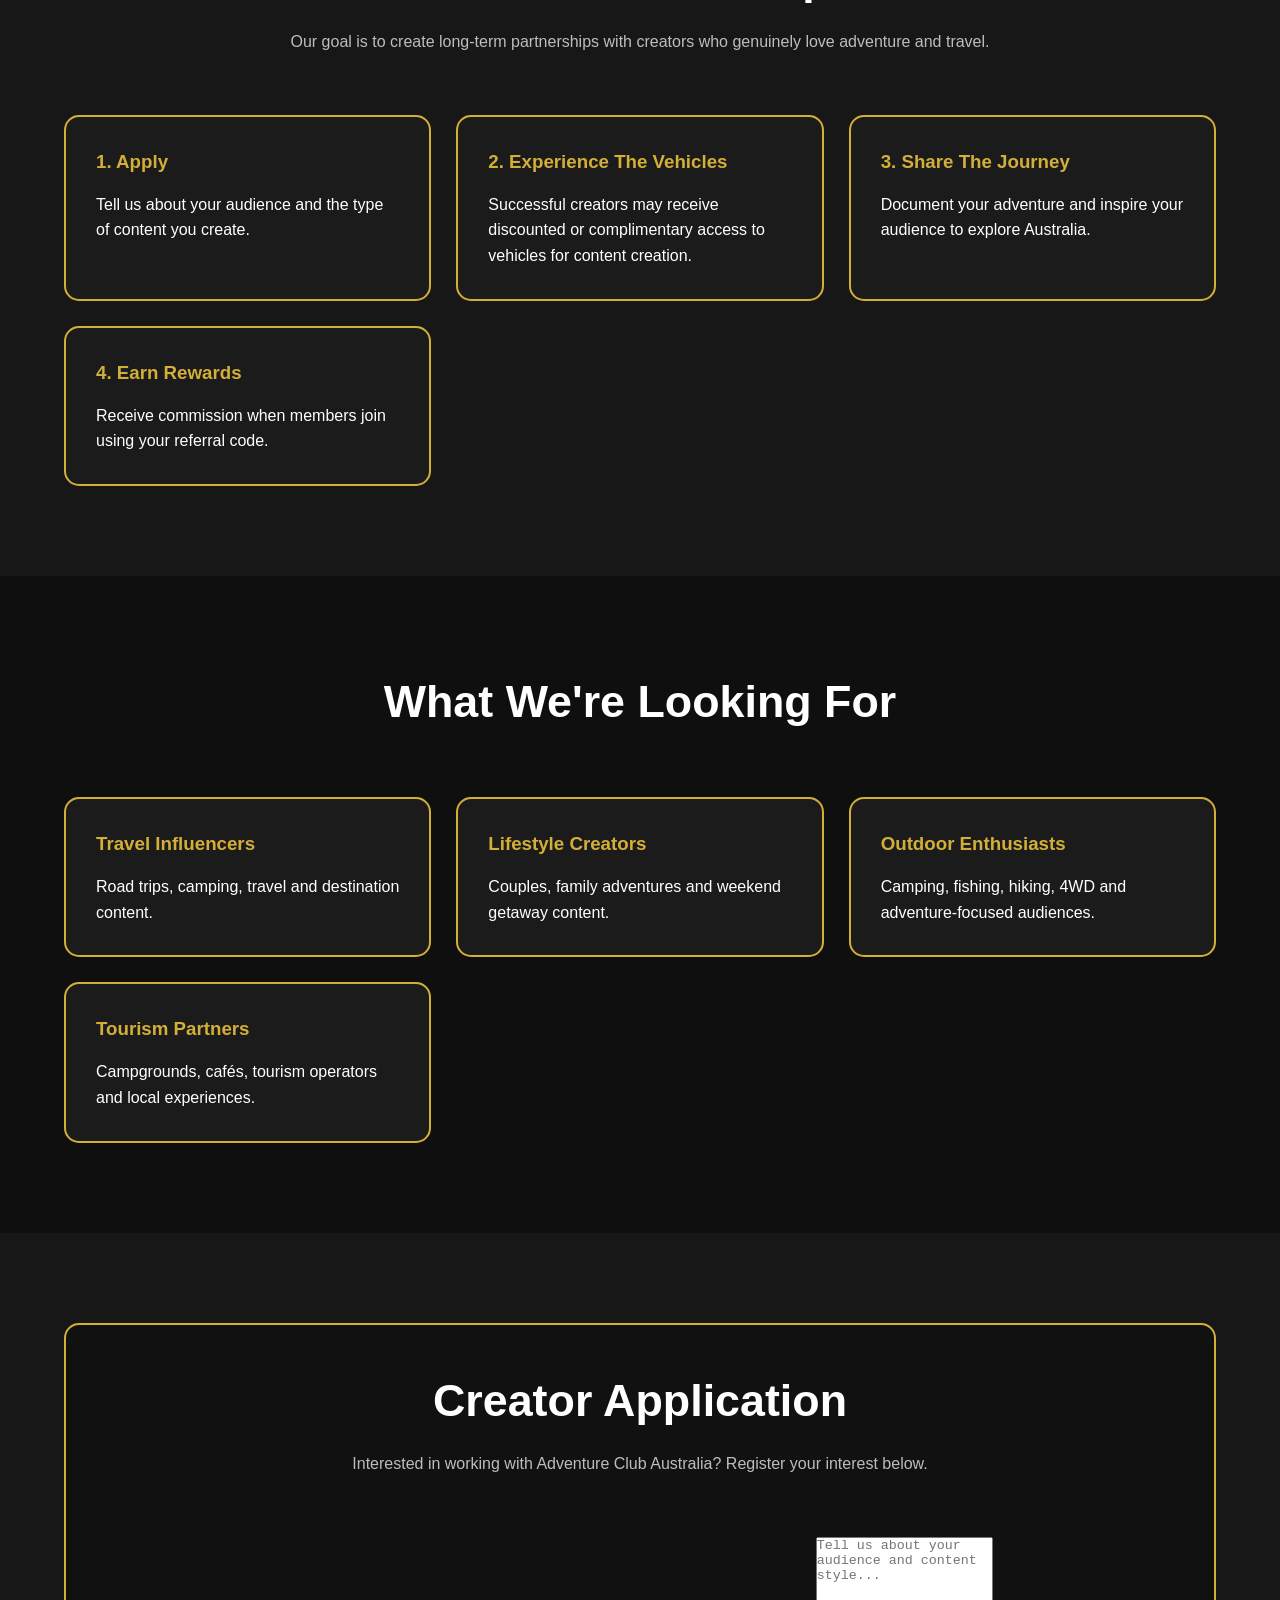
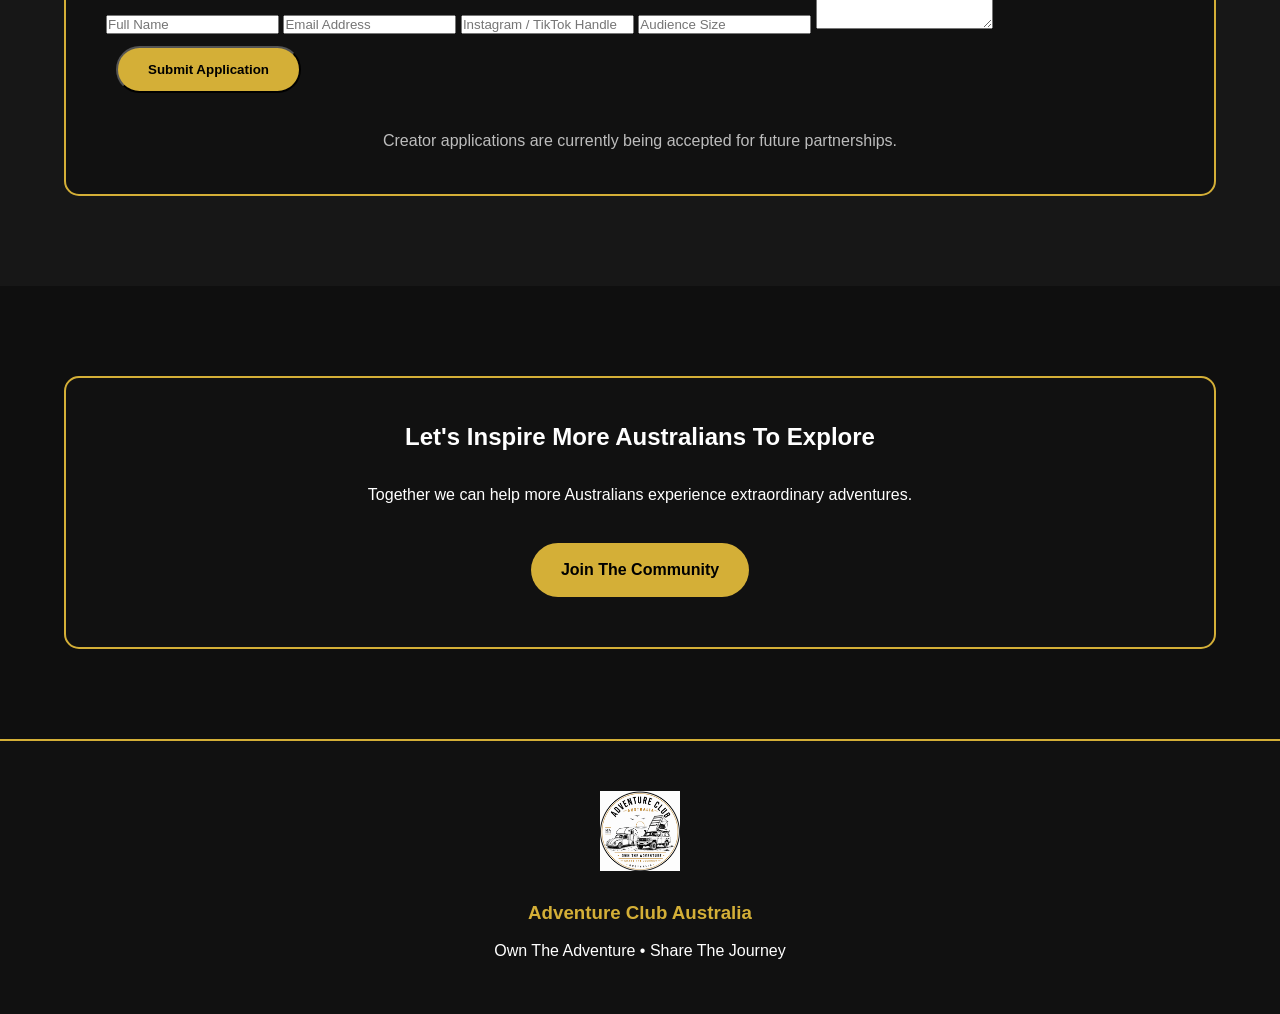
<file: creators.html>
<!DOCTYPE html>
<html lang="en">

<head>
<meta charset="UTF-8">
<meta name="viewport" content="width=device-width, initial-scale=1.0">

<title>Creators | Adventure Club Australia</title>

<meta name="description" content="Partner with Adventure Club Australia and share unique vehicles, unforgettable adventures and extraordinary experiences with your audience.">

<link rel="stylesheet" href="styles.css">
</head>

<body>

<header>
  <div class="header-inner">
    <a href="index.html">
      <img src="IMG_5791.png" alt="Adventure Club Australia" class="header-logo">
    </a>

    <nav>
      <a href="index.html">Home</a>
      <a href="about.html">Our Story</a>
      <a href="bedbug.html">Bedbug</a>
      <a href="troopie.html">Troopie</a>
      <a href="creators.html">Creators</a>
      <a href="join.html">Join</a>
    </nav>
  </div>
</header>

<section class="hero" style="
background:
linear-gradient(rgba(0,0,0,0.60), rgba(0,0,0,0.60)),
url('IMG_5772.jpeg');
background-size:cover;
background-position:center;
">

  <div class="hero-content">

    <p class="eyebrow">Creator Partnerships</p>

    <h1>
      Share Adventure.
      Inspire Travel.
      Earn Rewards.
    </h1>

    <p>
      Adventure Club Australia partners with creators, influencers and brands
      who share our passion for travel, adventure and unforgettable experiences.
    </p>

    <a href="#creator-form" class="btn">
      Become A Creator Partner
    </a>

  </div>

</section>

<section>

  <div class="container">

    <div class="section-title">

      <h2>Why Partner With ACA?</h2>

      <p>
        Adventure Club Australia isn't selling another product.
        We're helping Australians experience extraordinary adventures.
      </p>

    </div>

    <div class="feature-grid">

      <div class="feature-card">

        <h3>Unique Vehicles</h3>

        <p>
          Create content with some of Australia's most unique custom-built
          getaway vehicles.
        </p>

      </div>

      <div class="feature-card">

        <h3>Adventure Content</h3>

        <p>
          Road trips, campgrounds, beach escapes, cafés, national parks
          and unforgettable experiences.
        </p>

      </div>

      <div class="feature-card">

        <h3>Earn Commission</h3>

        <p>
          Receive rewards when your audience joins Adventure Club Australia
          using your referral code.
        </p>

      </div>

    </div>

  </div>

</section>

<section class="dark-section">

  <div class="container">

    <div class="section-title">

      <h2>How Creator Partnerships Work</h2>

      <p>
        Our goal is to create long-term partnerships with creators who
        genuinely love adventure and travel.
      </p>

    </div>

    <div class="feature-grid">

      <div class="feature-card">

        <h3>1. Apply</h3>

        <p>
          Tell us about your audience and the type of content you create.
        </p>

      </div>

      <div class="feature-card">

        <h3>2. Experience The Vehicles</h3>

        <p>
          Successful creators may receive discounted or complimentary access
          to vehicles for content creation.
        </p>

      </div>

      <div class="feature-card">

        <h3>3. Share The Journey</h3>

        <p>
          Document your adventure and inspire your audience to explore Australia.
        </p>

      </div>

      <div class="feature-card">

        <h3>4. Earn Rewards</h3>

        <p>
          Receive commission when members join using your referral code.
        </p>

      </div>

    </div>

  </div>

</section>

<section>

  <div class="container">

    <div class="section-title">

      <h2>What We're Looking For</h2>

    </div>

    <div class="feature-grid">

      <div class="feature-card">

        <h3>Travel Influencers</h3>

        <p>
          Road trips, camping, travel and destination content.
        </p>

      </div>

      <div class="feature-card">

        <h3>Lifestyle Creators</h3>

        <p>
          Couples, family adventures and weekend getaway content.
        </p>

      </div>

      <div class="feature-card">

        <h3>Outdoor Enthusiasts</h3>

        <p>
          Camping, fishing, hiking, 4WD and adventure-focused audiences.
        </p>

      </div>

      <div class="feature-card">

        <h3>Tourism Partners</h3>

        <p>
          Campgrounds, cafés, tourism operators and local experiences.
        </p>

      </div>

    </div>

  </div>

</section>

<section class="dark-section">

  <div class="container">

    <div class="gold-box">

      <div class="section-title">

        <h2>Creator Application</h2>

        <p>
          Interested in working with Adventure Club Australia?
          Register your interest below.
        </p>

      </div>

      <form class="join-form" id="creator-form">

        <input type="text" placeholder="Full Name" required>

        <input type="email" placeholder="Email Address" required>

        <input type="text" placeholder="Instagram / TikTok Handle">

        <input type="text" placeholder="Audience Size">

        <textarea rows="6" placeholder="Tell us about your audience and content style..."></textarea>

        <button type="submit" class="btn">
          Submit Application
        </button>

      </form>

      <p style="text-align:center; margin-top:25px; color:#bdbdbd;">
        Creator applications are currently being accepted for future partnerships.
      </p>

    </div>

  </div>

</section>

<section>

  <div class="container">

    <div class="gold-box" style="text-align:center;">

      <h2>Let's Inspire More Australians To Explore</h2>

      <br>

      <p>
        Together we can help more Australians experience extraordinary adventures.
      </p>

      <br>

      <a href="join.html" class="btn">
        Join The Community
      </a>

    </div>

  </div>

</section>

<footer>

  <img src="IMG_5785.png" alt="Adventure Club Australia" class="footer-logo">

  <h3>Adventure Club Australia</h3>

  <p>Own The Adventure • Share The Journey</p>

</footer>

</body>

</html>
</file>
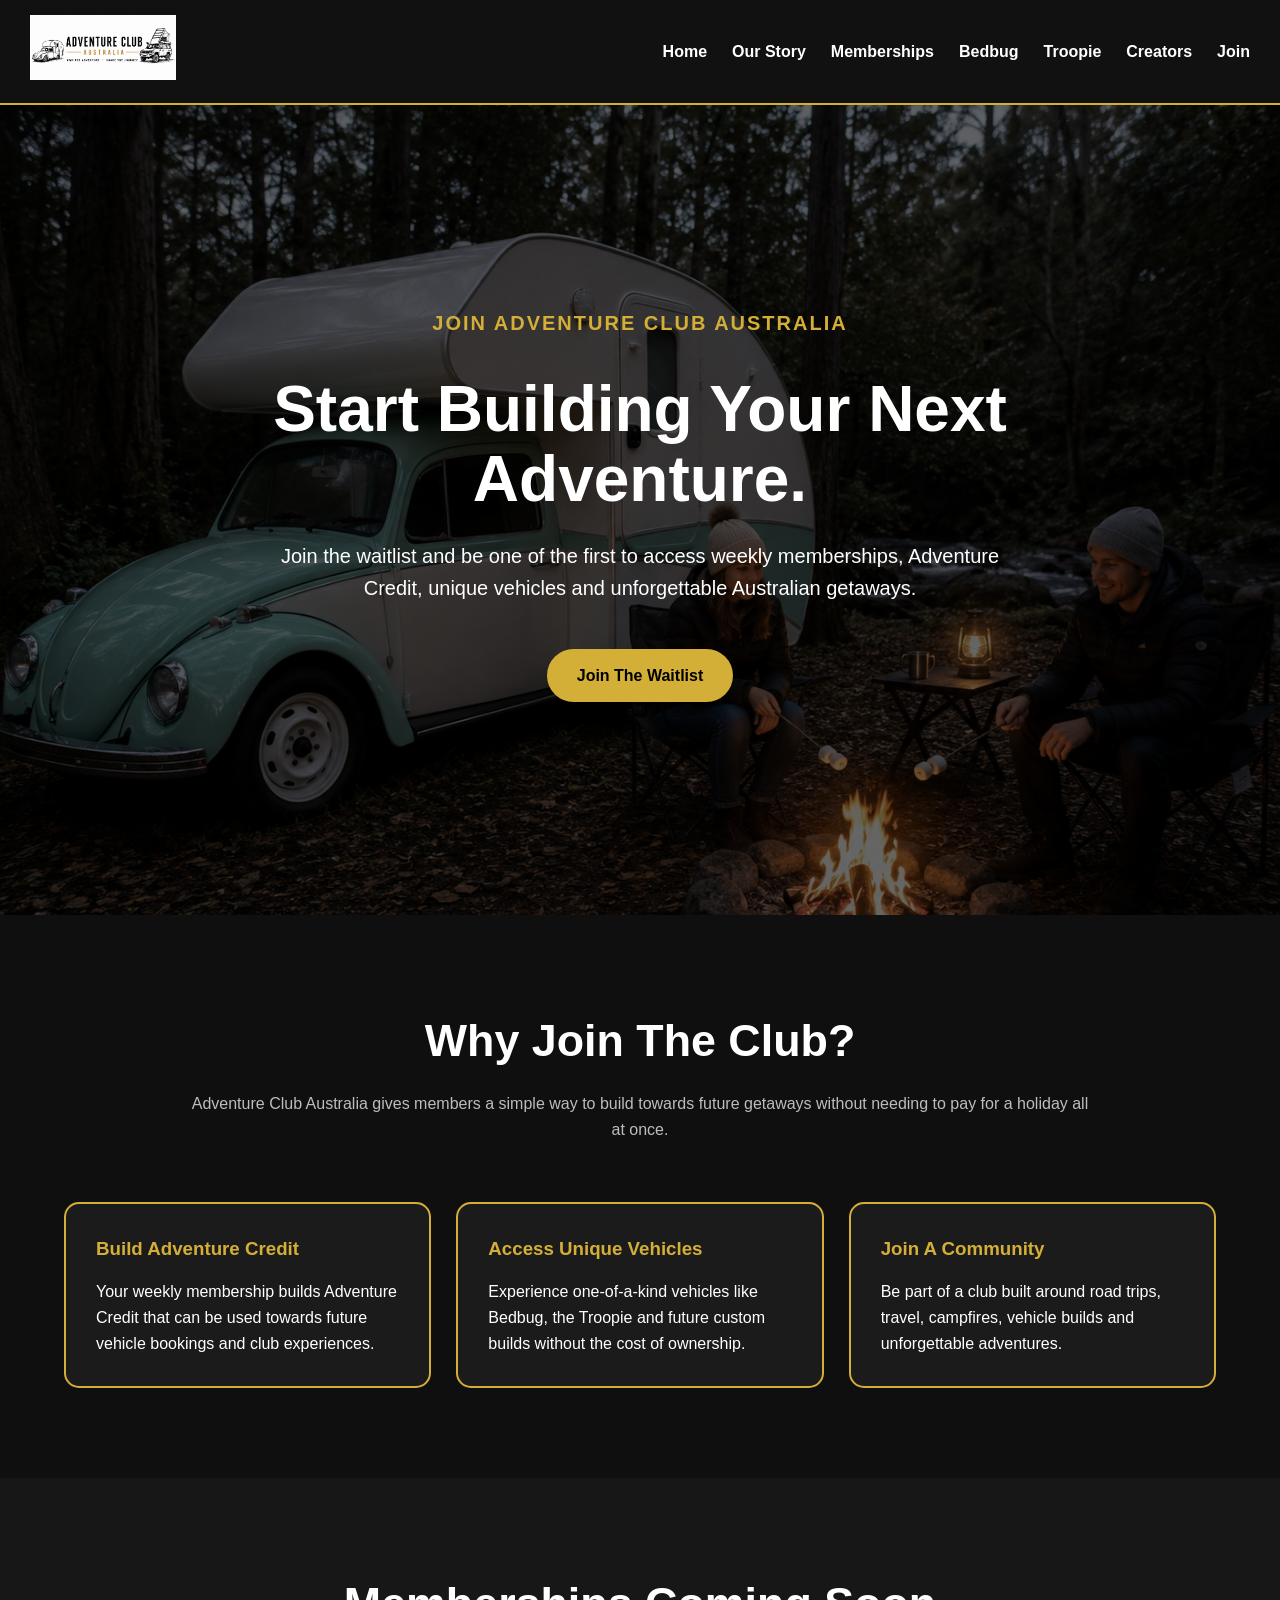
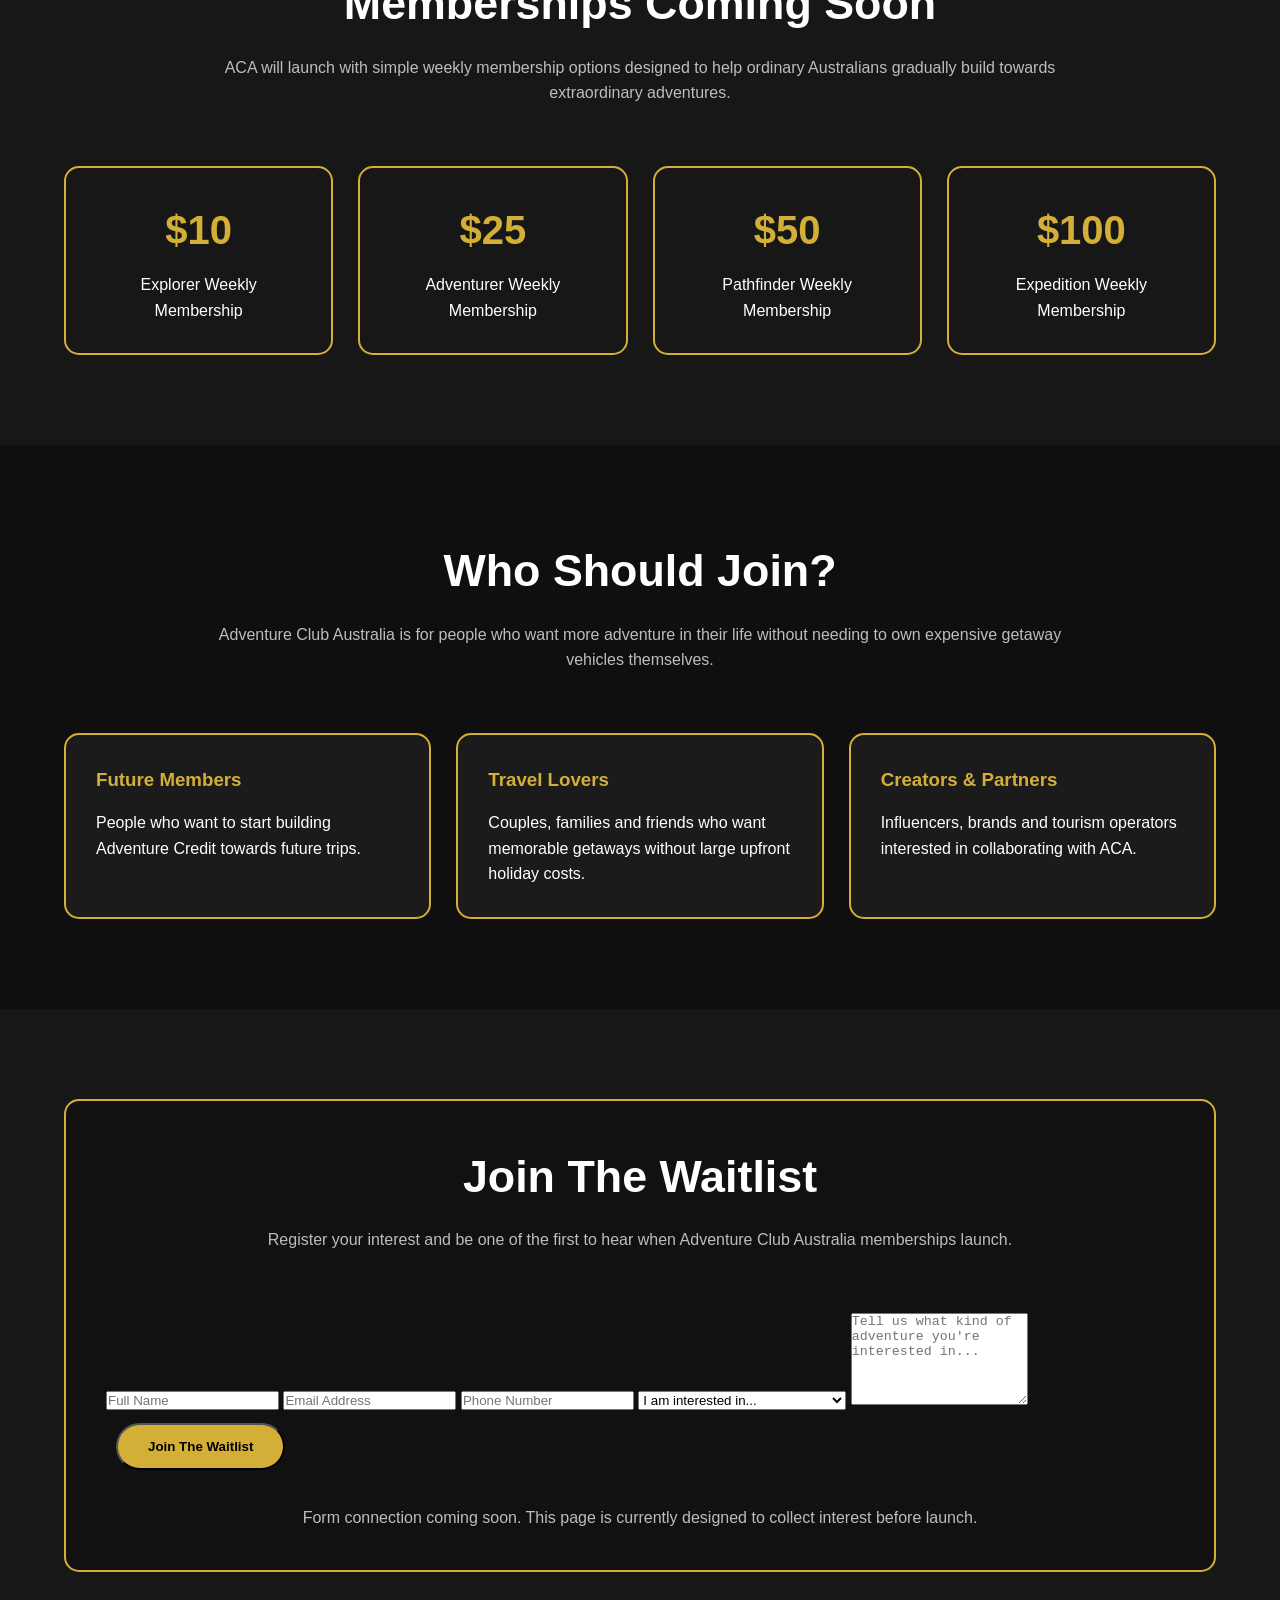
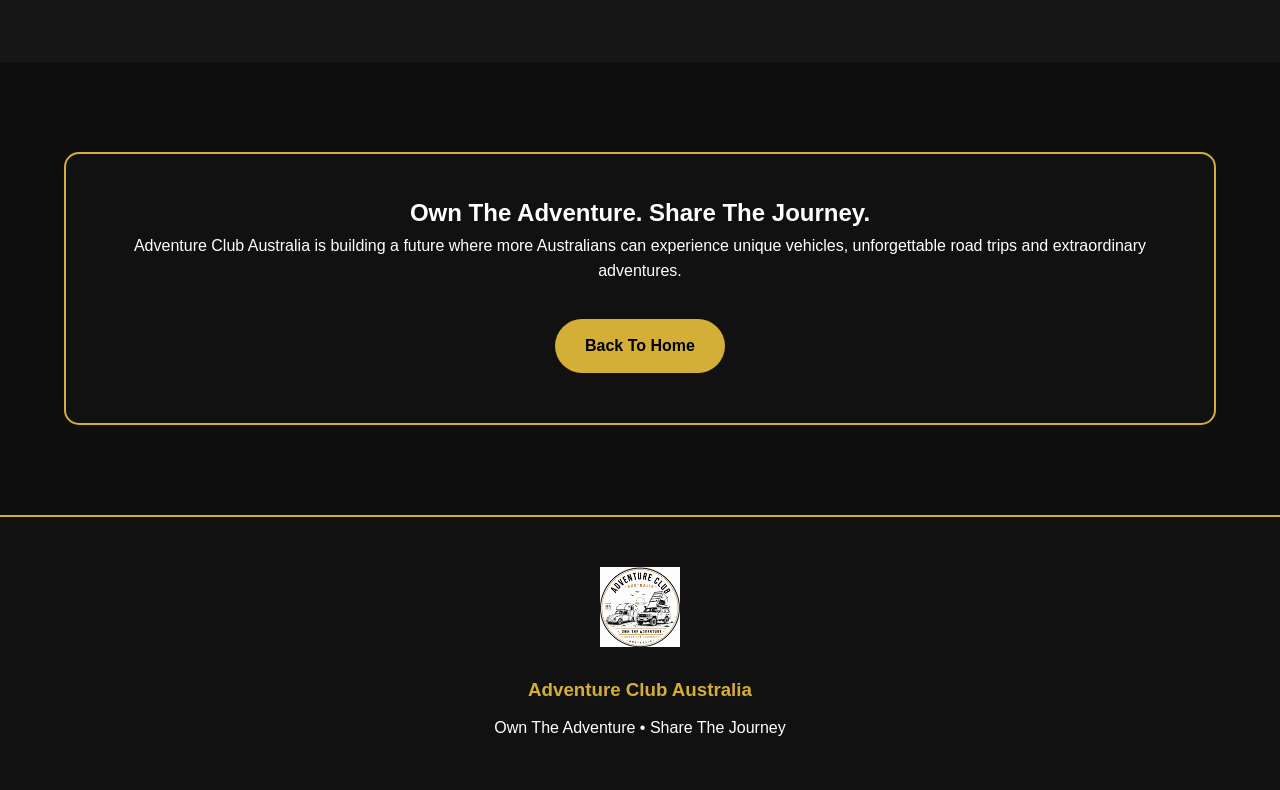
<file: join.html>
<!DOCTYPE html>
<html lang="en">

<head>
<meta charset="UTF-8">
<meta name="viewport" content="width=device-width, initial-scale=1.0">

<title>Join Adventure Club Australia</title>

<meta name="description" content="Join Adventure Club Australia and start building Adventure Credit towards unique vehicles, unforgettable road trips and extraordinary experiences.">

<link rel="stylesheet" href="styles.css">
</head>

<body>

<header>
  <div class="header-inner">
    <a href="index.html">
      <img src="IMG_5791.png" alt="Adventure Club Australia" class="header-logo">
    </a>

    <nav>
      <a href="index.html">Home</a>
      <a href="about.html">Our Story</a>
      <a href="memberships.html">Memberships</a>
      <a href="bedbug.html">Bedbug</a>
      <a href="troopie.html">Troopie</a>
      <a href="creators.html">Creators</a>
      <a href="join.html">Join</a>
    </nav>
  </div>
</header>

<section class="hero" style="
background:
linear-gradient(rgba(0,0,0,0.6), rgba(0,0,0,0.6)),
url('IMG_5714.png');
background-size:cover;
background-position:center;
">

  <div class="hero-content">

    <p class="eyebrow">Join Adventure Club Australia</p>

    <h1>
      Start Building Your Next Adventure.
    </h1>

    <p>
      Join the waitlist and be one of the first to access weekly memberships,
      Adventure Credit, unique vehicles and unforgettable Australian getaways.
    </p>

    <a href="#waitlist" class="btn">Join The Waitlist</a>

  </div>

</section>

<section>

  <div class="container">

    <div class="section-title">
      <h2>Why Join The Club?</h2>
      <p>
        Adventure Club Australia gives members a simple way to build towards
        future getaways without needing to pay for a holiday all at once.
      </p>
    </div>

    <div class="feature-grid">

      <div class="feature-card">
        <h3>Build Adventure Credit</h3>
        <p>
          Your weekly membership builds Adventure Credit that can be used
          towards future vehicle bookings and club experiences.
        </p>
      </div>

      <div class="feature-card">
        <h3>Access Unique Vehicles</h3>
        <p>
          Experience one-of-a-kind vehicles like Bedbug, the Troopie and
          future custom builds without the cost of ownership.
        </p>
      </div>

      <div class="feature-card">
        <h3>Join A Community</h3>
        <p>
          Be part of a club built around road trips, travel, campfires,
          vehicle builds and unforgettable adventures.
        </p>
      </div>

    </div>

  </div>

</section>

<section class="dark-section">

  <div class="container">

    <div class="section-title">
      <h2>Memberships Coming Soon</h2>
      <p>
        ACA will launch with simple weekly membership options designed to help
        ordinary Australians gradually build towards extraordinary adventures.
      </p>
    </div>

    <div class="stats-grid">

      <div class="stat-box">
        <div class="stat-number">$10</div>
        <div class="stat-title">Explorer Weekly Membership</div>
      </div>

      <div class="stat-box">
        <div class="stat-number">$25</div>
        <div class="stat-title">Adventurer Weekly Membership</div>
      </div>

      <div class="stat-box">
        <div class="stat-number">$50</div>
        <div class="stat-title">Pathfinder Weekly Membership</div>
      </div>

      <div class="stat-box">
        <div class="stat-number">$100</div>
        <div class="stat-title">Expedition Weekly Membership</div>
      </div>

    </div>

  </div>

</section>

<section>

  <div class="container">

    <div class="section-title">
      <h2>Who Should Join?</h2>
      <p>
        Adventure Club Australia is for people who want more adventure in their
        life without needing to own expensive getaway vehicles themselves.
      </p>
    </div>

    <div class="feature-grid">

      <div class="feature-card">
        <h3>Future Members</h3>
        <p>
          People who want to start building Adventure Credit towards future trips.
        </p>
      </div>

      <div class="feature-card">
        <h3>Travel Lovers</h3>
        <p>
          Couples, families and friends who want memorable getaways without
          large upfront holiday costs.
        </p>
      </div>

      <div class="feature-card">
        <h3>Creators & Partners</h3>
        <p>
          Influencers, brands and tourism operators interested in collaborating
          with ACA.
        </p>
      </div>

    </div>

  </div>

</section>

<section id="waitlist" class="dark-section">

  <div class="container">

    <div class="gold-box">

      <div class="section-title">
        <h2>Join The Waitlist</h2>
        <p>
          Register your interest and be one of the first to hear when Adventure
          Club Australia memberships launch.
        </p>
      </div>

      <form class="join-form">

        <input type="text" placeholder="Full Name" required>

        <input type="email" placeholder="Email Address" required>

        <input type="tel" placeholder="Phone Number">

        <select>
          <option>I am interested in...</option>
          <option>Weekly Membership</option>
          <option>Vehicle Bookings</option>
          <option>Creator / Influencer Partnership</option>
          <option>Brand Partnership</option>
          <option>General Updates</option>
        </select>

        <textarea rows="6" placeholder="Tell us what kind of adventure you're interested in..."></textarea>

        <button type="submit" class="btn">Join The Waitlist</button>

      </form>

      <p style="text-align:center; margin-top:25px; color:#bdbdbd;">
        Form connection coming soon. This page is currently designed to collect interest before launch.
      </p>

    </div>

  </div>

</section>

<section>

  <div class="container">

    <div class="gold-box" style="text-align:center;">

      <h2>Own The Adventure. Share The Journey.</h2>

      <p>
        Adventure Club Australia is building a future where more Australians can
        experience unique vehicles, unforgettable road trips and extraordinary
        adventures.
      </p>

      <br>

      <a href="index.html" class="btn">Back To Home</a>

    </div>

  </div>

</section>

<footer>

  <img src="IMG_5785.png" alt="Adventure Club Australia" class="footer-logo">

  <h3>Adventure Club Australia</h3>

  <p>Own The Adventure • Share The Journey</p>

</footer>

</body>
</html>
</file>
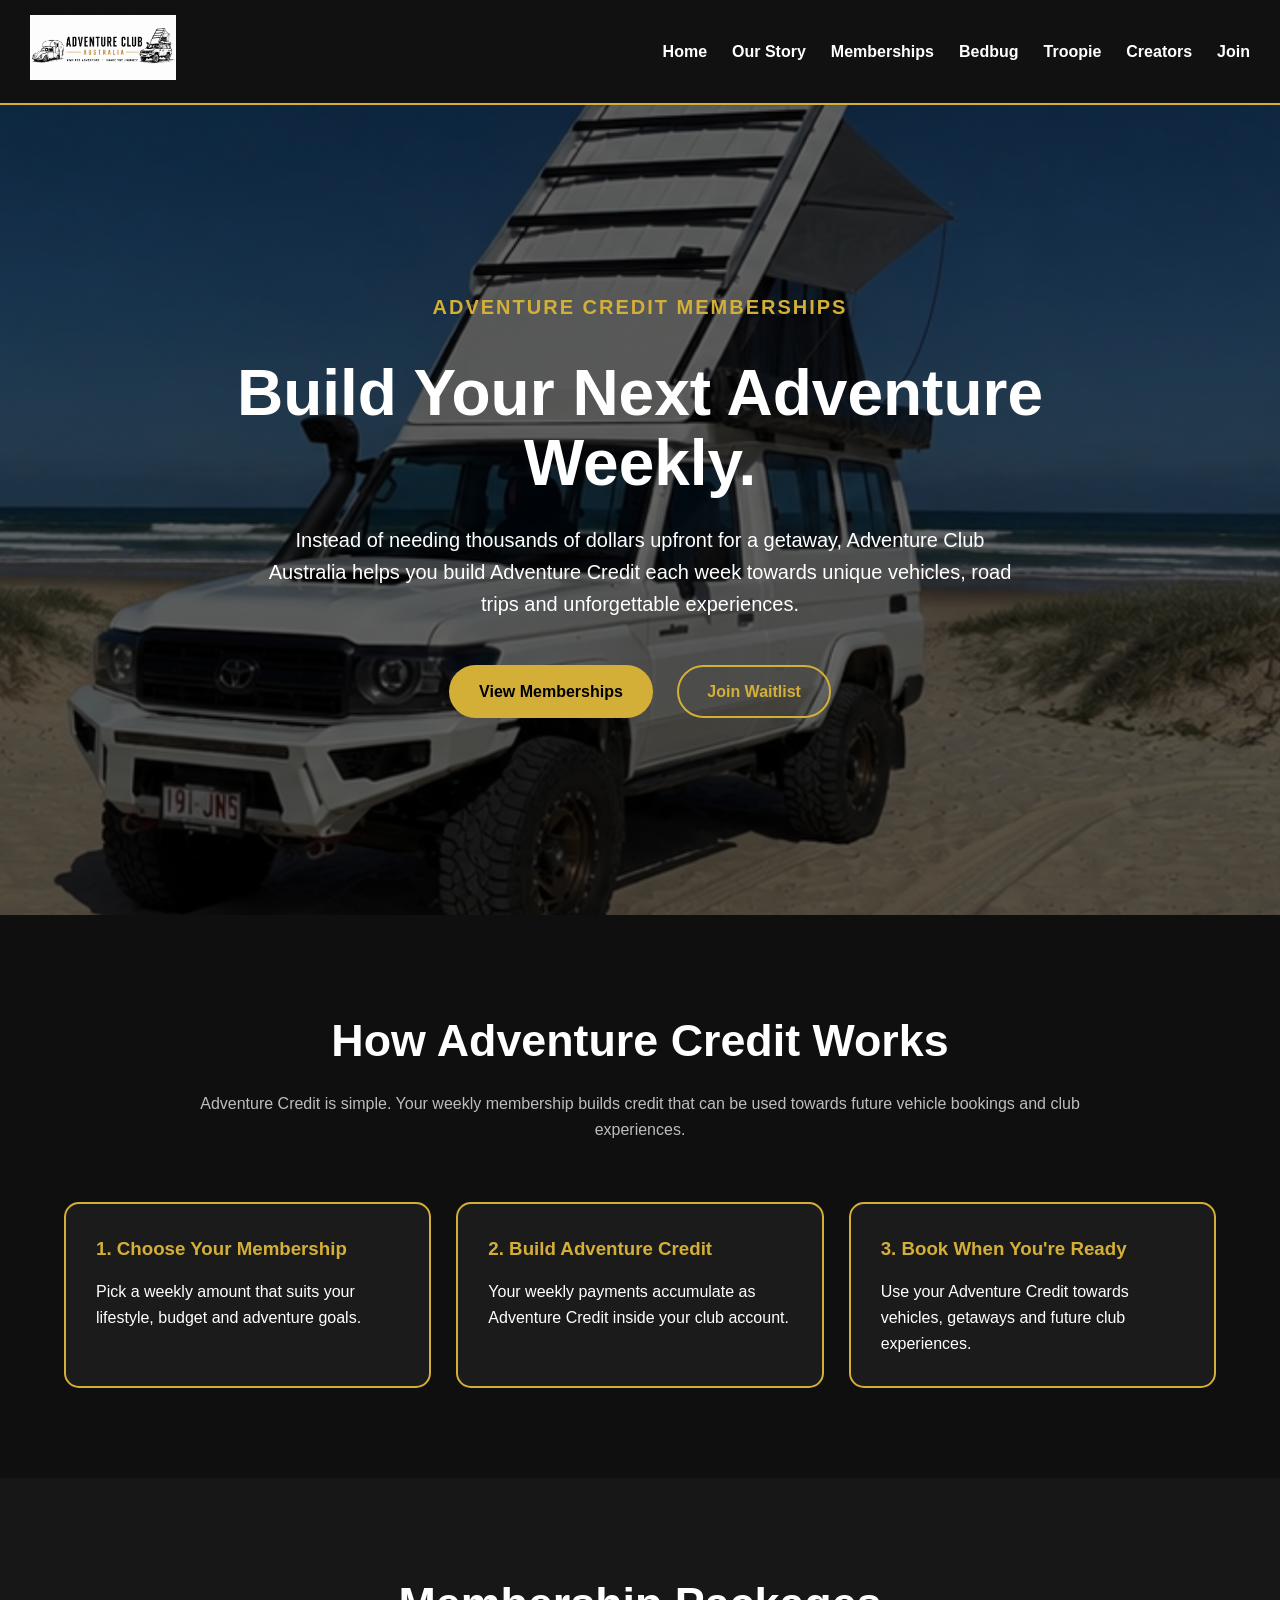
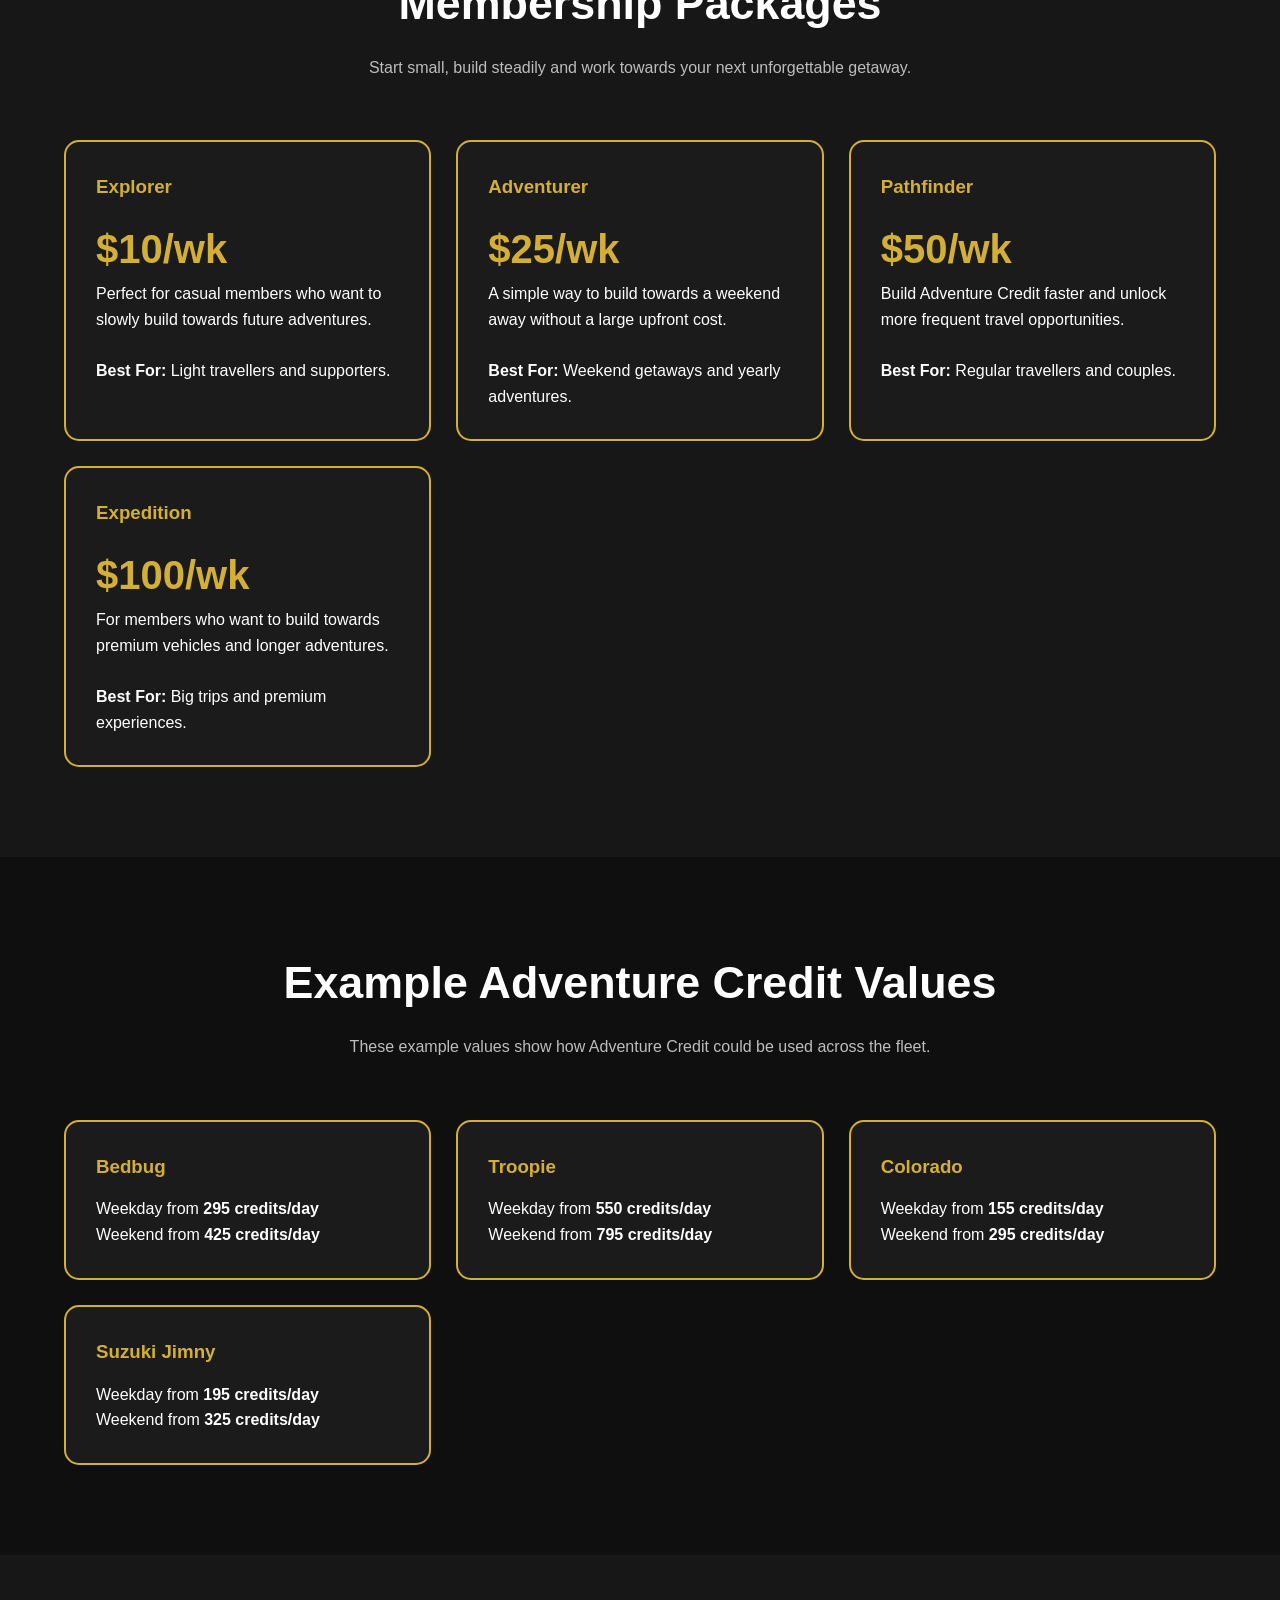
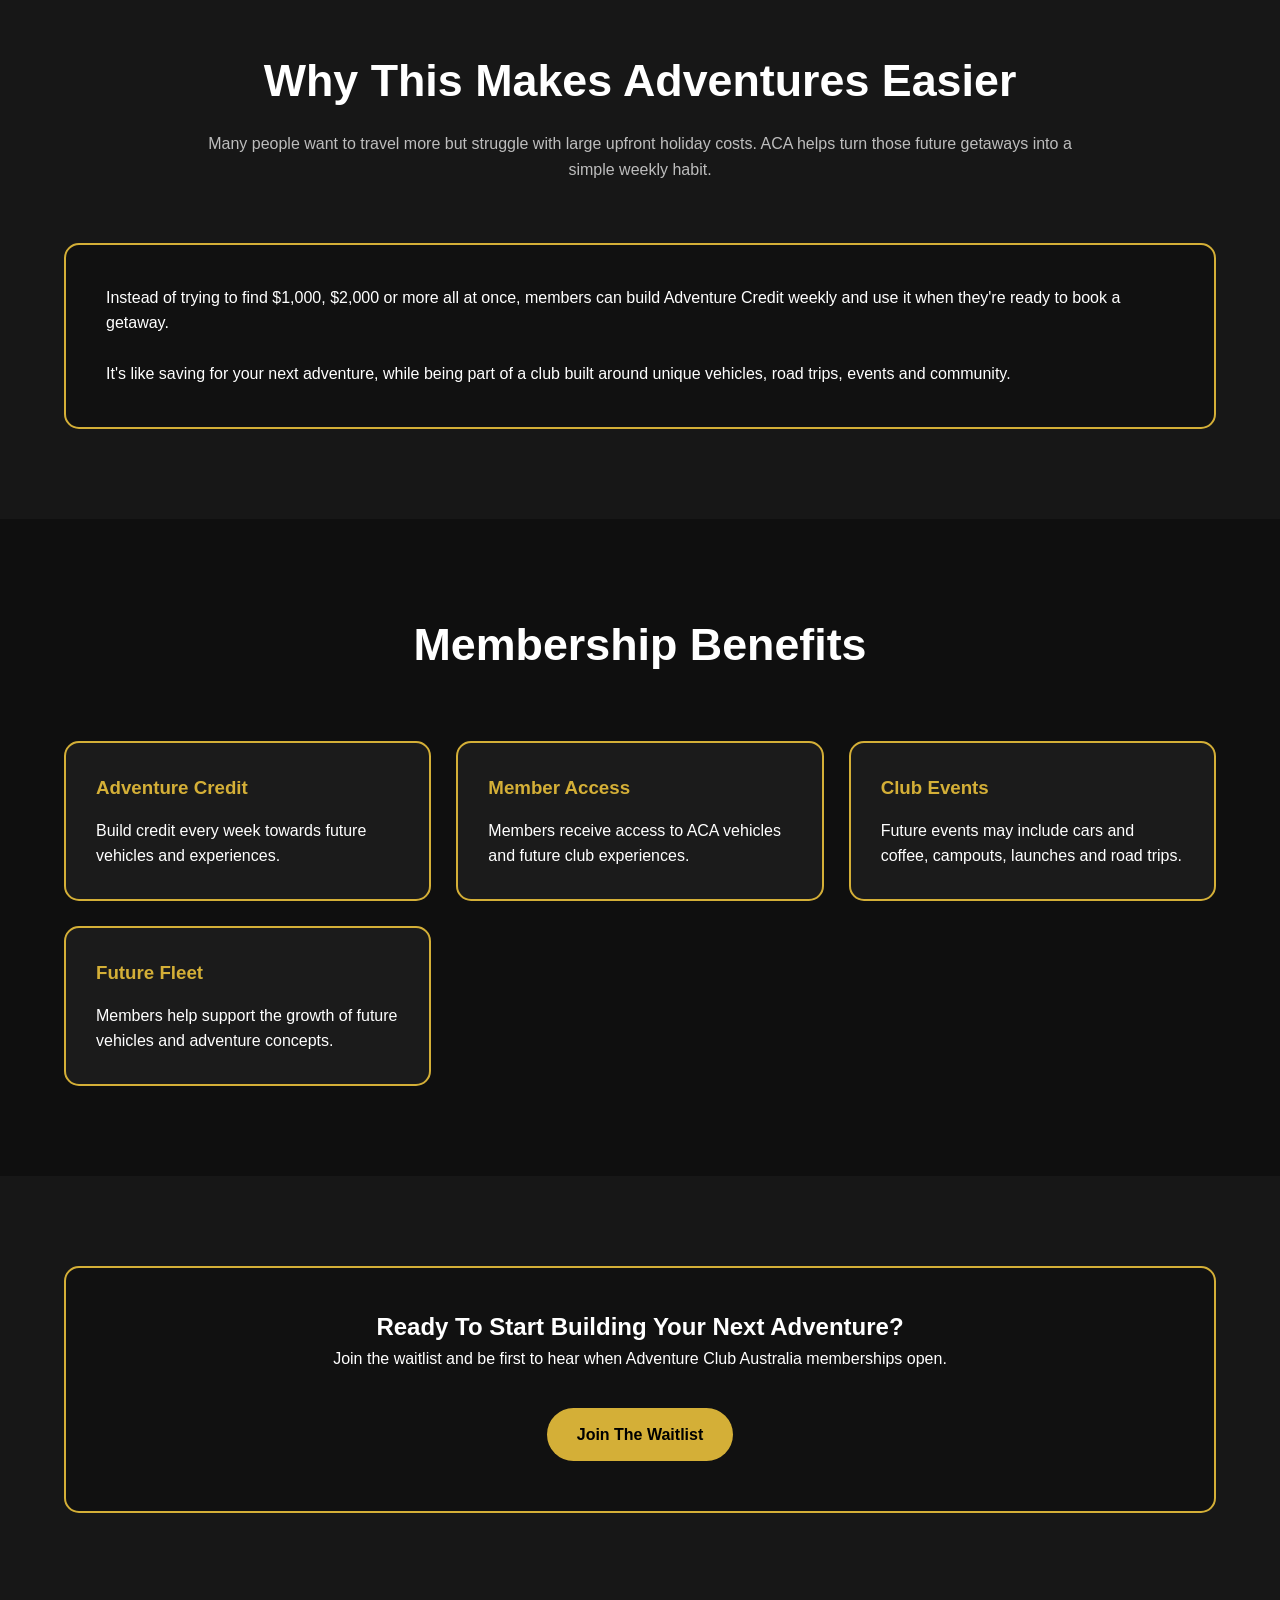
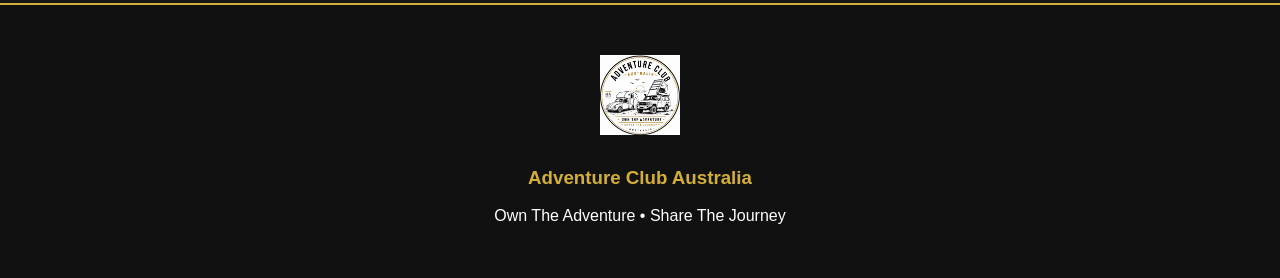
<file: memberships.html>
<!DOCTYPE html>
<html lang="en">

<head>
<meta charset="UTF-8">
<meta name="viewport" content="width=device-width, initial-scale=1.0">

<title>Memberships | Adventure Club Australia</title>

<meta name="description" content="Build Adventure Credit each week and unlock access to unique vehicles, unforgettable road trips and extraordinary experiences with Adventure Club Australia.">

<link rel="stylesheet" href="styles.css">
</head>

<body>

<header>
  <div class="header-inner">
    <a href="index.html">
      <img src="IMG_5791.png" alt="Adventure Club Australia" class="header-logo">
    </a>

    <nav>
      <a href="index.html">Home</a>
      <a href="about.html">Our Story</a>
      <a href="memberships.html">Memberships</a>
      <a href="bedbug.html">Bedbug</a>
      <a href="troopie.html">Troopie</a>
      <a href="creators.html">Creators</a>
      <a href="join.html">Join</a>
    </nav>
  </div>
</header>

<section class="hero" style="
background:
linear-gradient(rgba(0,0,0,0.60), rgba(0,0,0,0.60)),
url('IMG_5772.jpeg');
background-size:cover;
background-position:center;
">

  <div class="hero-content">

    <p class="eyebrow">Adventure Credit Memberships</p>

    <h1>
      Build Your Next Adventure Weekly.
    </h1>

    <p>
      Instead of needing thousands of dollars upfront for a getaway,
      Adventure Club Australia helps you build Adventure Credit each week
      towards unique vehicles, road trips and unforgettable experiences.
    </p>

    <a href="#packages" class="btn">View Memberships</a>
    <a href="join.html" class="btn-secondary">Join Waitlist</a>

  </div>

</section>

<section>

  <div class="container">

    <div class="section-title">

      <h2>How Adventure Credit Works</h2>

      <p>
        Adventure Credit is simple. Your weekly membership builds credit
        that can be used towards future vehicle bookings and club experiences.
      </p>

    </div>

    <div class="feature-grid">

      <div class="feature-card">
        <h3>1. Choose Your Membership</h3>
        <p>
          Pick a weekly amount that suits your lifestyle, budget and adventure goals.
        </p>
      </div>

      <div class="feature-card">
        <h3>2. Build Adventure Credit</h3>
        <p>
          Your weekly payments accumulate as Adventure Credit inside your club account.
        </p>
      </div>

      <div class="feature-card">
        <h3>3. Book When You're Ready</h3>
        <p>
          Use your Adventure Credit towards vehicles, getaways and future club experiences.
        </p>
      </div>

    </div>

  </div>

</section>

<section id="packages" class="dark-section">

  <div class="container">

    <div class="section-title">

      <h2>Membership Packages</h2>

      <p>
        Start small, build steadily and work towards your next unforgettable getaway.
      </p>

    </div>

    <div class="feature-grid">

      <div class="feature-card">
        <h3>Explorer</h3>
        <div class="stat-number">$10/wk</div>
        <p>
          Perfect for casual members who want to slowly build towards future adventures.
        </p>
        <br>
        <p><strong>Best For:</strong> Light travellers and supporters.</p>
      </div>

      <div class="feature-card">
        <h3>Adventurer</h3>
        <div class="stat-number">$25/wk</div>
        <p>
          A simple way to build towards a weekend away without a large upfront cost.
        </p>
        <br>
        <p><strong>Best For:</strong> Weekend getaways and yearly adventures.</p>
      </div>

      <div class="feature-card">
        <h3>Pathfinder</h3>
        <div class="stat-number">$50/wk</div>
        <p>
          Build Adventure Credit faster and unlock more frequent travel opportunities.
        </p>
        <br>
        <p><strong>Best For:</strong> Regular travellers and couples.</p>
      </div>

      <div class="feature-card">
        <h3>Expedition</h3>
        <div class="stat-number">$100/wk</div>
        <p>
          For members who want to build towards premium vehicles and longer adventures.
        </p>
        <br>
        <p><strong>Best For:</strong> Big trips and premium experiences.</p>
      </div>

    </div>

  </div>

</section>

<section>

  <div class="container">

    <div class="section-title">

      <h2>Example Adventure Credit Values</h2>

      <p>
        These example values show how Adventure Credit could be used across the fleet.
      </p>

    </div>

    <div class="feature-grid">

      <div class="feature-card">
        <h3>Bedbug</h3>
        <p>Weekday from <strong>295 credits/day</strong></p>
        <p>Weekend from <strong>425 credits/day</strong></p>
      </div>

      <div class="feature-card">
        <h3>Troopie</h3>
        <p>Weekday from <strong>550 credits/day</strong></p>
        <p>Weekend from <strong>795 credits/day</strong></p>
      </div>

      <div class="feature-card">
        <h3>Colorado</h3>
        <p>Weekday from <strong>155 credits/day</strong></p>
        <p>Weekend from <strong>295 credits/day</strong></p>
      </div>

      <div class="feature-card">
        <h3>Suzuki Jimny</h3>
        <p>Weekday from <strong>195 credits/day</strong></p>
        <p>Weekend from <strong>325 credits/day</strong></p>
      </div>

    </div>

  </div>

</section>

<section class="dark-section">

  <div class="container">

    <div class="section-title">

      <h2>Why This Makes Adventures Easier</h2>

      <p>
        Many people want to travel more but struggle with large upfront holiday costs.
        ACA helps turn those future getaways into a simple weekly habit.
      </p>

    </div>

    <div class="gold-box">

      <p>
        Instead of trying to find $1,000, $2,000 or more all at once,
        members can build Adventure Credit weekly and use it when they're
        ready to book a getaway.
      </p>

      <br>

      <p>
        It's like saving for your next adventure, while being part of a club
        built around unique vehicles, road trips, events and community.
      </p>

    </div>

  </div>

</section>

<section>

  <div class="container">

    <div class="section-title">

      <h2>Membership Benefits</h2>

    </div>

    <div class="feature-grid">

      <div class="feature-card">
        <h3>Adventure Credit</h3>
        <p>
          Build credit every week towards future vehicles and experiences.
        </p>
      </div>

      <div class="feature-card">
        <h3>Member Access</h3>
        <p>
          Members receive access to ACA vehicles and future club experiences.
        </p>
      </div>

      <div class="feature-card">
        <h3>Club Events</h3>
        <p>
          Future events may include cars and coffee, campouts, launches and road trips.
        </p>
      </div>

      <div class="feature-card">
        <h3>Future Fleet</h3>
        <p>
          Members help support the growth of future vehicles and adventure concepts.
        </p>
      </div>

    </div>

  </div>

</section>

<section class="dark-section">

  <div class="container">

    <div class="gold-box" style="text-align:center;">

      <h2>Ready To Start Building Your Next Adventure?</h2>

      <p>
        Join the waitlist and be first to hear when Adventure Club Australia
        memberships open.
      </p>

      <br>

      <a href="join.html" class="btn">Join The Waitlist</a>

    </div>

  </div>

</section>

<footer>

  <img src="IMG_5785.png" alt="Adventure Club Australia" class="footer-logo">

  <h3>Adventure Club Australia</h3>

  <p>Own The Adventure • Share The Journey</p>

</footer>

</body>

</html>
</file>
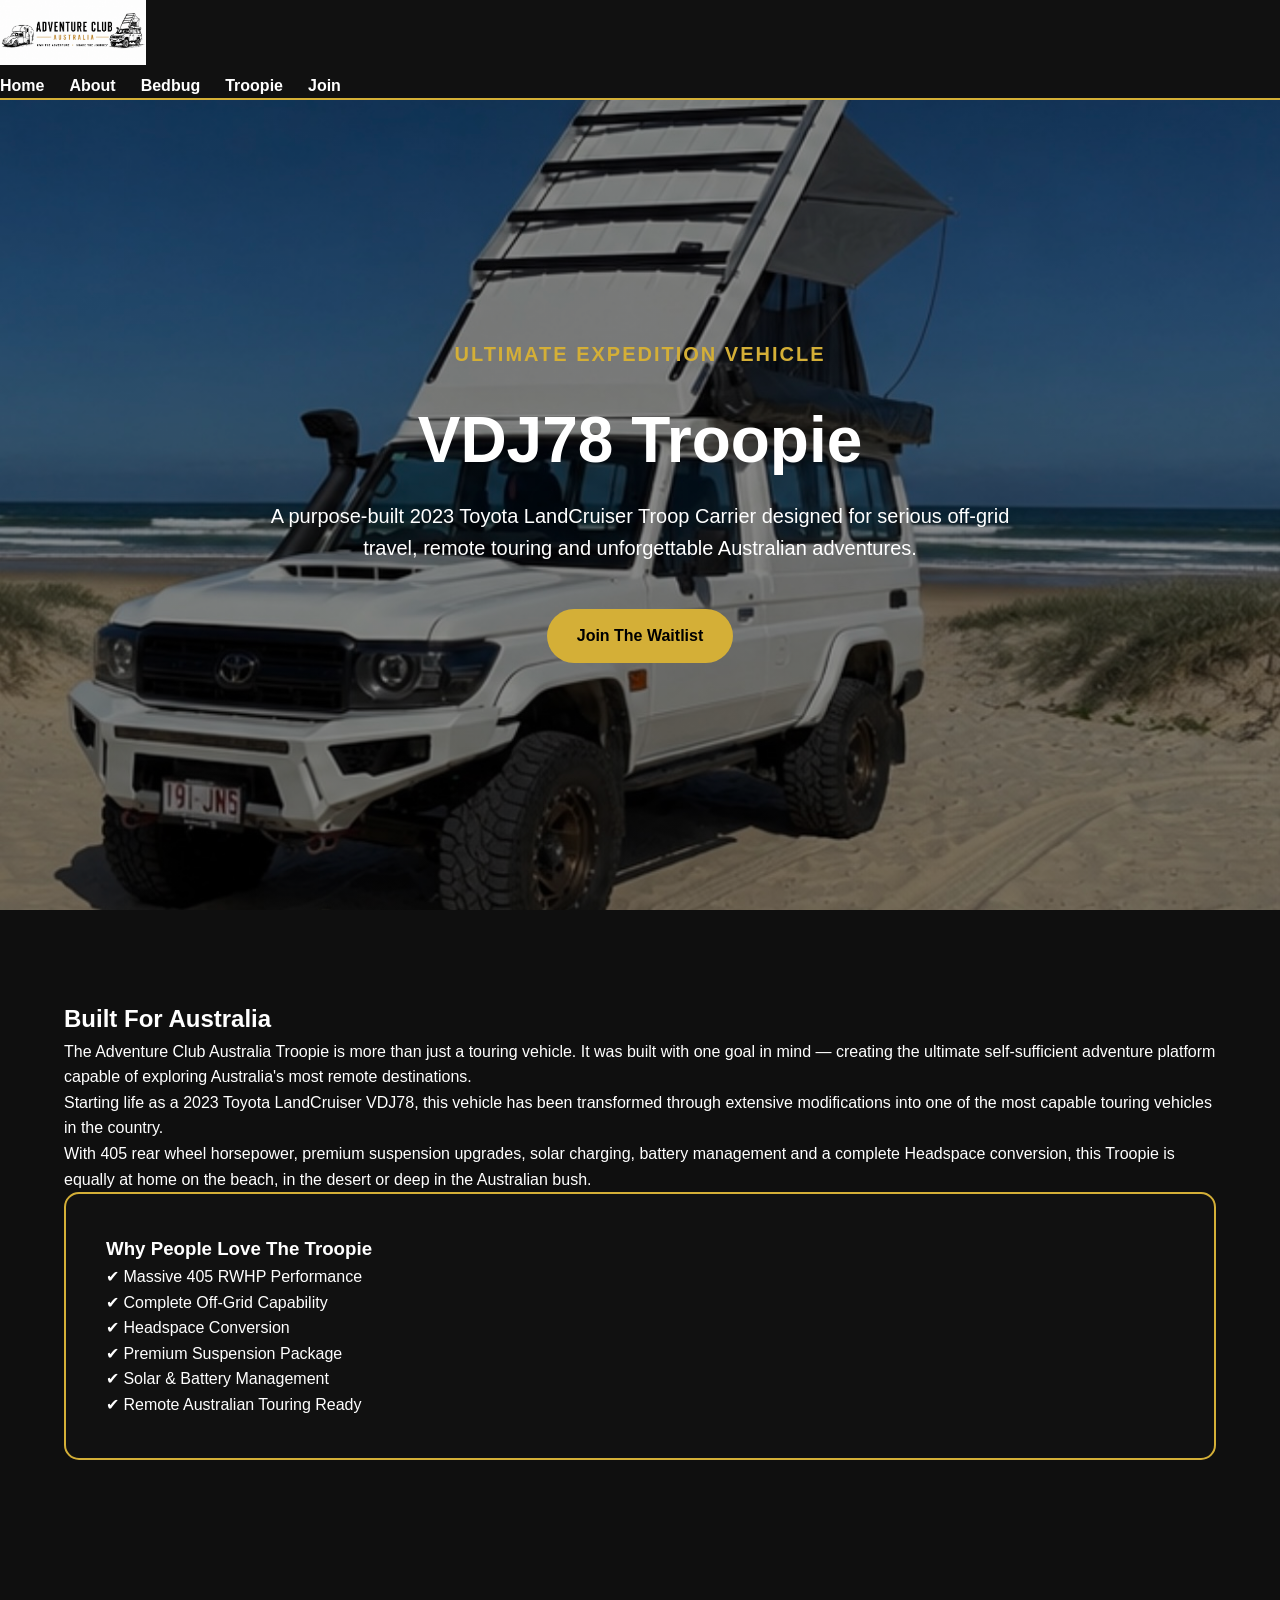
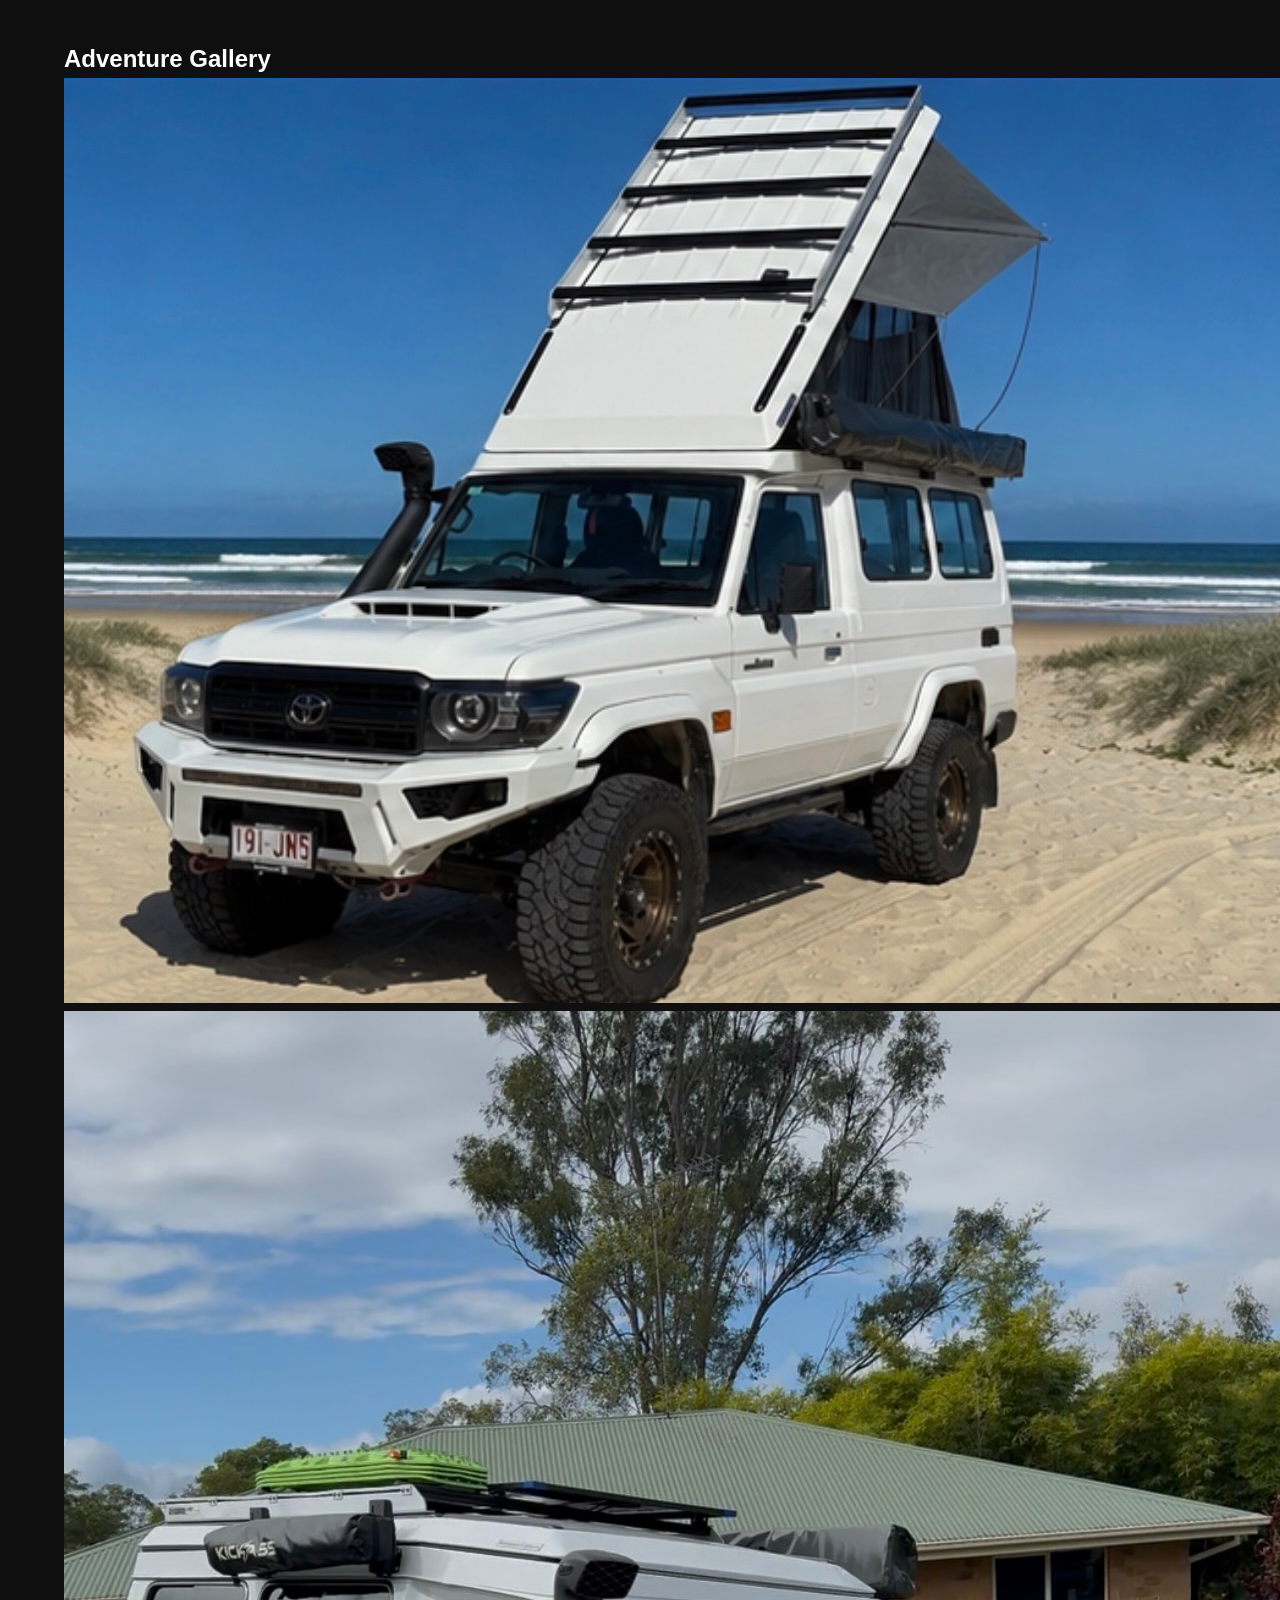
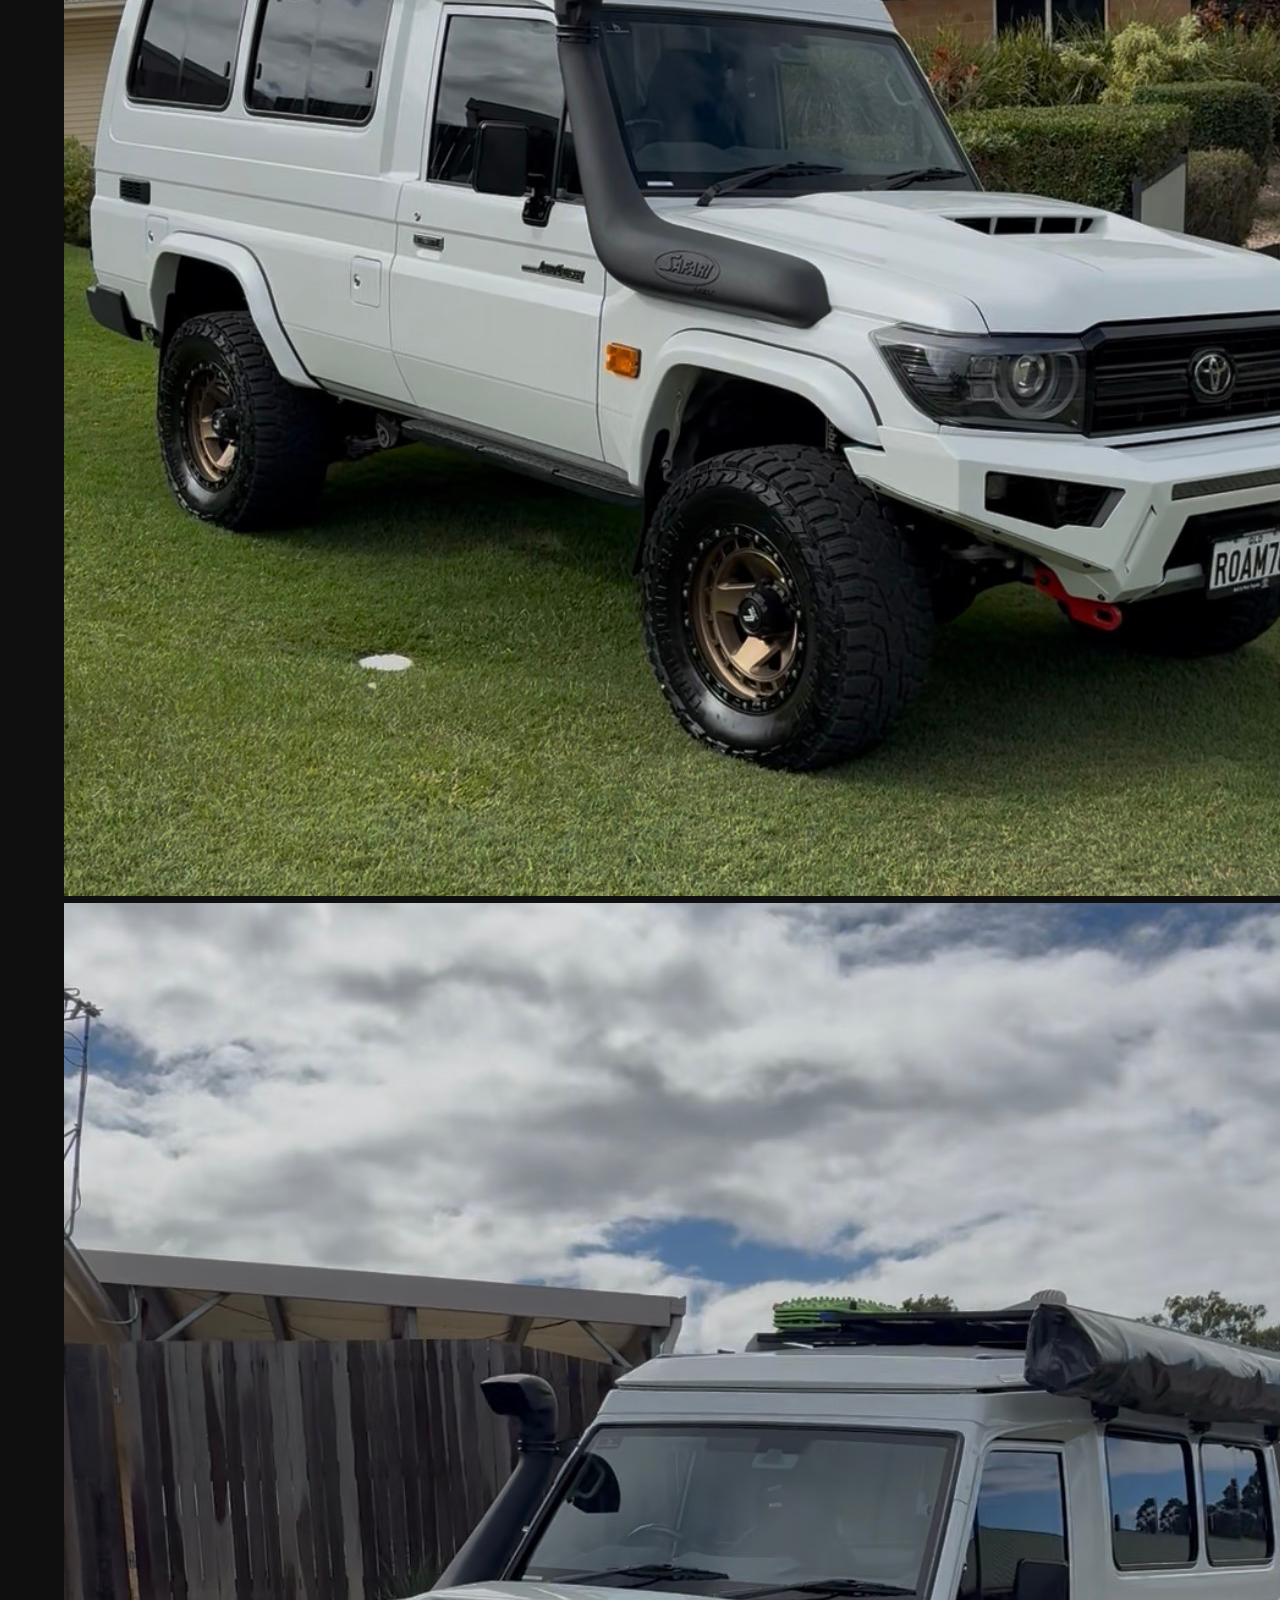
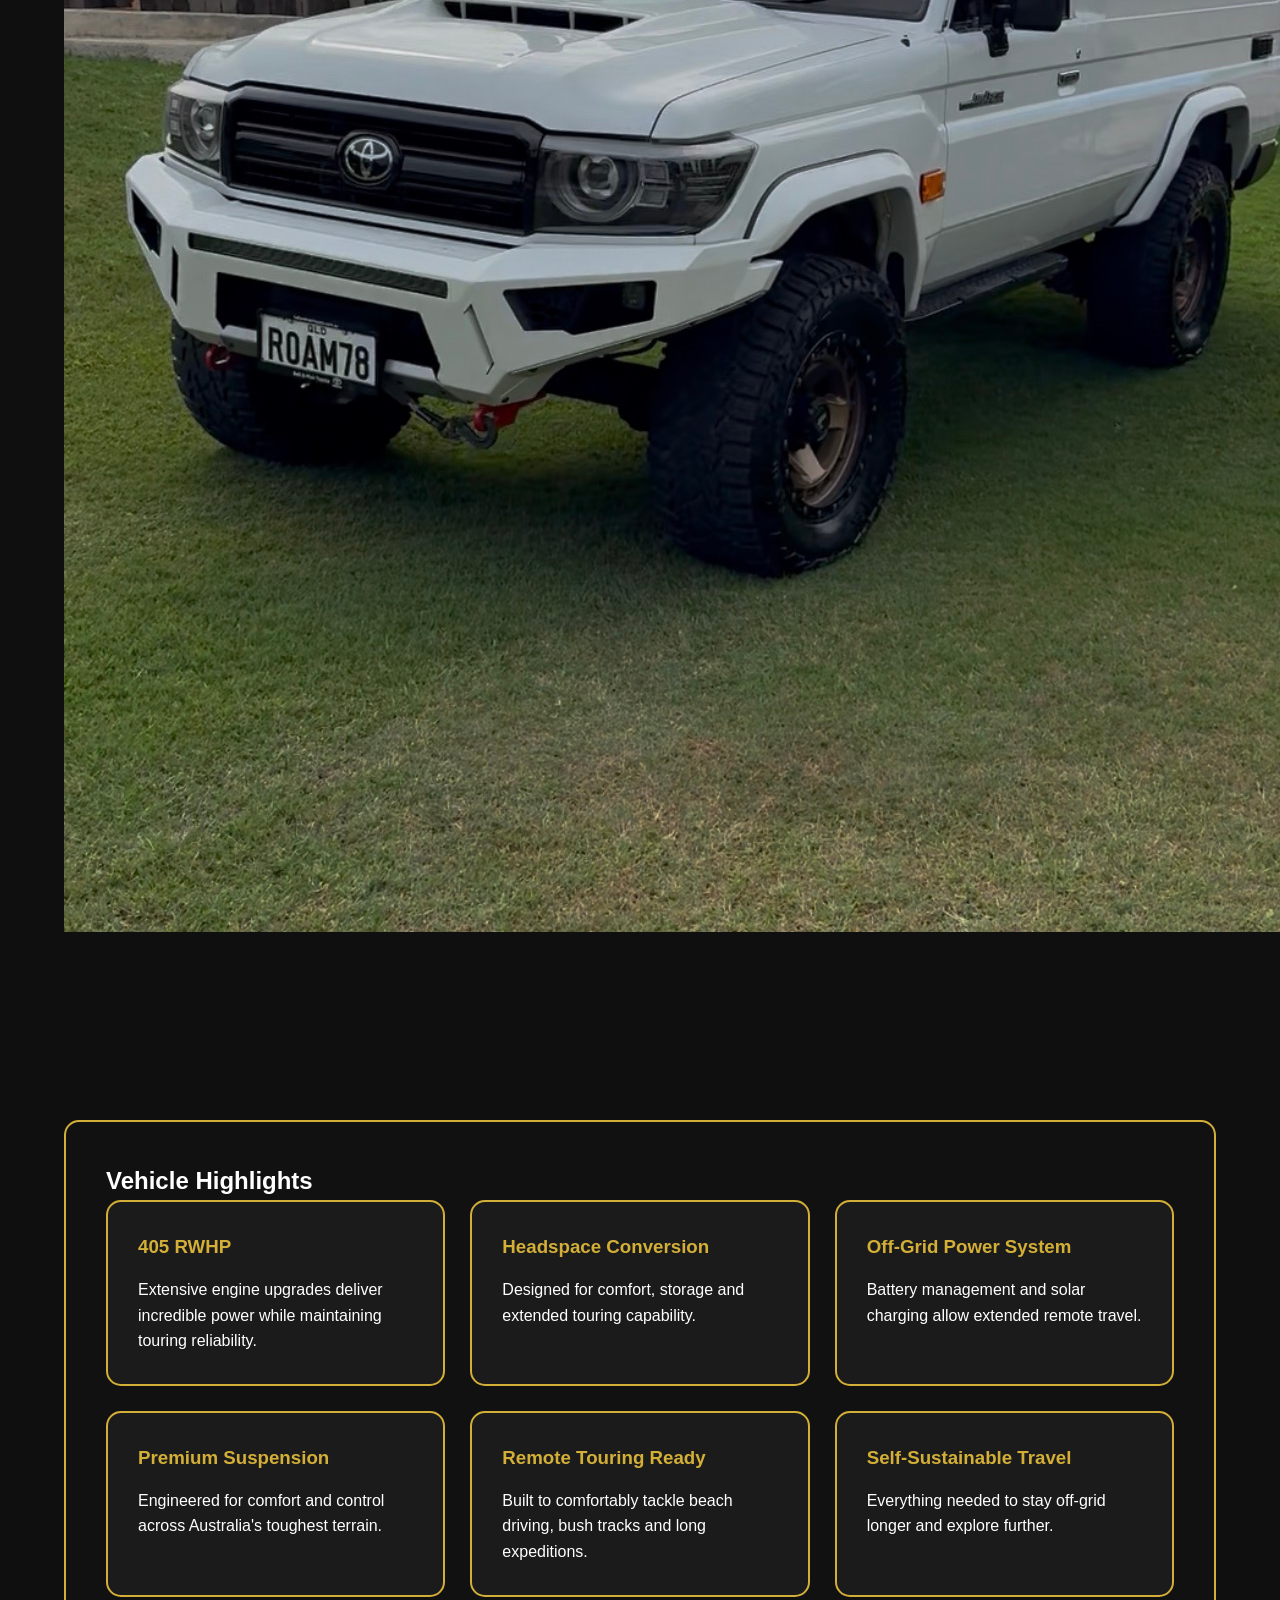
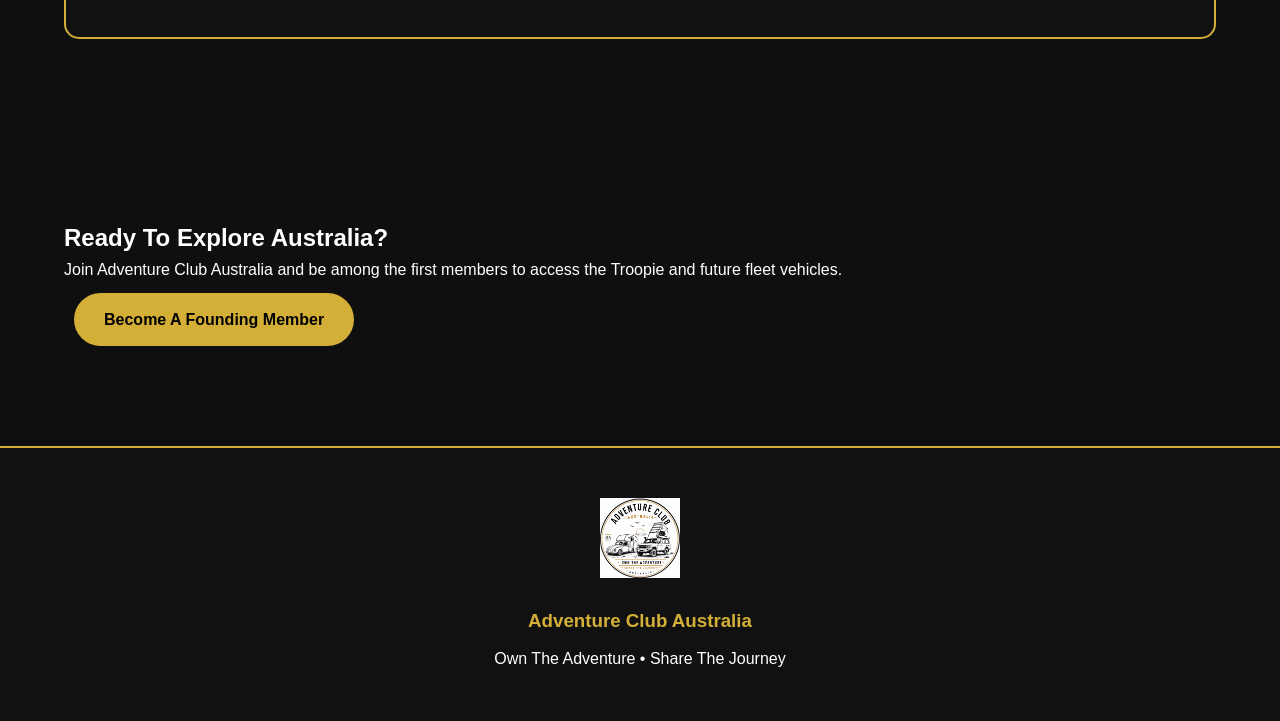
<file: troopie.html>
<!DOCTYPE html>
<html lang="en">

<head>

<meta charset="UTF-8">
<meta name="viewport" content="width=device-width, initial-scale=1.0">

<title>VDJ78 Troopie | Adventure Club Australia</title>

<meta name="description" content="Explore the Adventure Club Australia VDJ78 Troopie. A 405rwhp off-grid touring machine built for remote Australian adventures.">

<link rel="stylesheet" href="styles.css">

</head>

<body>

<header>

    <a href="index.html">
        <img src="IMG_5791.png" alt="Adventure Club Australia" class="header-logo">
    </a>

    <nav>
        <a href="index.html">Home</a>
        <a href="about.html">About</a>
        <a href="bedbug.html">Bedbug</a>
        <a href="troopie.html">Troopie</a>
        <a href="join.html">Join</a>
    </nav>

</header>

<section class="hero" style="
background:
linear-gradient(
rgba(0,0,0,0.45),
rgba(0,0,0,0.45)
),
url('IMG_5772.jpeg');
background-size:cover;
background-position:center;
">

<div class="hero-content">

<p class="eyebrow">
ULTIMATE EXPEDITION VEHICLE
</p>

<h1>
VDJ78 Troopie
</h1>

<p>
A purpose-built 2023 Toyota LandCruiser Troop Carrier designed for
serious off-grid travel, remote touring and unforgettable Australian adventures.
</p>

<a href="join.html" class="btn">
Join The Waitlist
</a>

</div>

</section>

<section class="content-section">

<div class="container">

<h2>
Built For Australia
</h2>

<p>
The Adventure Club Australia Troopie is more than just a touring vehicle.
It was built with one goal in mind — creating the ultimate self-sufficient
adventure platform capable of exploring Australia's most remote destinations.
</p>

<p>
Starting life as a 2023 Toyota LandCruiser VDJ78, this vehicle has been
transformed through extensive modifications into one of the most capable
touring vehicles in the country.
</p>

<p>
With 405 rear wheel horsepower, premium suspension upgrades, solar charging,
battery management and a complete Headspace conversion, this Troopie is
equally at home on the beach, in the desert or deep in the Australian bush.
</p>

<div class="gold-box">

<h3>
Why People Love The Troopie
</h3>

<p>✔ Massive 405 RWHP Performance</p>

<p>✔ Complete Off-Grid Capability</p>

<p>✔ Headspace Conversion</p>

<p>✔ Premium Suspension Package</p>

<p>✔ Solar & Battery Management</p>

<p>✔ Remote Australian Touring Ready</p>

</div>

</div>

</section>

<section class="gallery-section">

<div class="container">

<h2>
Adventure Gallery
</h2>

<div class="gallery-grid">

<img src="IMG_5772.jpeg" alt="Troopie">

<img src="IMG_5793.jpeg" alt="Troopie Touring">

<img src="IMG_5794.jpeg" alt="Troopie Camping">

</div>

</div>

</section>

<section class="content-section">

<div class="container">

<div class="gold-box">

<h2>
Vehicle Highlights
</h2>

<div class="feature-grid">

<div class="feature-card">

<h3>405 RWHP</h3>

<p>
Extensive engine upgrades deliver incredible power while maintaining
touring reliability.
</p>

</div>

<div class="feature-card">

<h3>Headspace Conversion</h3>

<p>
Designed for comfort, storage and extended touring capability.
</p>

</div>

<div class="feature-card">

<h3>Off-Grid Power System</h3>

<p>
Battery management and solar charging allow extended remote travel.
</p>

</div>

<div class="feature-card">

<h3>Premium Suspension</h3>

<p>
Engineered for comfort and control across Australia's toughest terrain.
</p>

</div>

<div class="feature-card">

<h3>Remote Touring Ready</h3>

<p>
Built to comfortably tackle beach driving, bush tracks and long expeditions.
</p>

</div>

<div class="feature-card">

<h3>Self-Sustainable Travel</h3>

<p>
Everything needed to stay off-grid longer and explore further.
</p>

</div>

</div>

</div>

</div>

</section>

<section class="cta-section">

<div class="container">

<h2>
Ready To Explore Australia?
</h2>

<p>
Join Adventure Club Australia and be among the first members to access
the Troopie and future fleet vehicles.
</p>

<a href="join.html" class="btn">
Become A Founding Member
</a>

</div>

</section>

<footer>

<img src="IMG_5785.png"
alt="Adventure Club Australia"
class="footer-logo">

<h3>
Adventure Club Australia
</h3>

<p>
Own The Adventure • Share The Journey
</p>

</footer>

</body>

</html>
</file>
<file: styles.css>
/* ===== GLOBAL ===== */

* {
  margin: 0;
  padding: 0;
  box-sizing: border-box;
}

html {
  scroll-behavior: smooth;
}

body {
  background: #0f0f0f;
  color: white;
  font-family: Arial, Helvetica, sans-serif;
  line-height: 1.6;
}

/* ===== CONTAINER ===== */

.container {
  width: 90%;
  max-width: 1200px;
  margin: auto;
}

/* ===== HEADER ===== */

header {
  background: #111;
  border-bottom: 2px solid #d4af37;
  position: sticky;
  top: 0;
  z-index: 1000;
}

.header-inner {
  display: flex;
  justify-content: space-between;
  align-items: center;
  padding: 15px 30px;
}

.header-logo {
  height: 65px;
}

nav {
  display: flex;
  gap: 25px;
}

nav a {
  color: white;
  text-decoration: none;
  font-weight: bold;
  transition: 0.3s;
}

nav a:hover {
  color: #d4af37;
}

/* ===== HERO ===== */

.hero {
  min-height: 90vh;
  display: flex;
  align-items: center;
  justify-content: center;
  text-align: center;
  padding: 60px 20px;
}

.hero-content {
  max-width: 850px;
}

.eyebrow {
  color: #d4af37;
  font-weight: bold;
  text-transform: uppercase;
  letter-spacing: 2px;
  margin-bottom: 20px;
}

.hero h1 {
  font-size: 4rem;
  line-height: 1.1;
  margin-bottom: 25px;
}

.hero p {
  font-size: 1.25rem;
  max-width: 750px;
  margin: auto;
  margin-bottom: 35px;
}

/* ===== BUTTONS ===== */

.btn {
  display: inline-block;
  background: #d4af37;
  color: black;
  padding: 14px 30px;
  border-radius: 50px;
  text-decoration: none;
  font-weight: bold;
  margin: 10px;
  transition: 0.3s;
}

.btn:hover {
  transform: translateY(-3px);
}

.btn-secondary {
  display: inline-block;
  border: 2px solid #d4af37;
  color: #d4af37;
  padding: 12px 28px;
  border-radius: 50px;
  text-decoration: none;
  font-weight: bold;
  margin: 10px;
}

/* ===== SECTIONS ===== */

section {
  padding: 90px 0;
}

.dark-section {
  background: #171717;
}

.section-title {
  text-align: center;
  max-width: 900px;
  margin: auto;
  margin-bottom: 60px;
}

.section-title h2 {
  font-size: 2.8rem;
  margin-bottom: 15px;
}

.section-title p {
  color: #bdbdbd;
}

/* ===== GOLD BOX ===== */

.gold-box {
  border: 2px solid #d4af37;
  border-radius: 15px;
  padding: 40px;
  background: #111;
}

/* ===== FEATURES ===== */

.feature-grid {
  display: grid;
  grid-template-columns: repeat(auto-fit,minmax(280px,1fr));
  gap: 25px;
}

.feature-card {
  background: #1b1b1b;
  border: 2px solid #d4af37;
  border-radius: 15px;
  padding: 30px;
}

.feature-card h3 {
  margin-bottom: 15px;
  color: #d4af37;
}

/* ===== VEHICLE CARDS ===== */

.cards {
  display: grid;
  grid-template-columns: repeat(auto-fit,minmax(350px,1fr));
  gap: 30px;
}

.card {
  background: #171717;
  border: 2px solid #d4af37;
  border-radius: 15px;
  overflow: hidden;
}

.card img {
  width: 100%;
  height: 300px;
  object-fit: cover;
}

.card-content {
  padding: 25px;
}

.card-content h3 {
  margin-bottom: 15px;
  color: #d4af37;
}

.card-content p {
  margin-bottom: 25px;
}

/* ===== STATS ===== */

.stats-grid {
  display: grid;
  grid-template-columns: repeat(auto-fit,minmax(220px,1fr));
  gap: 25px;
}

.stat-box {
  background: #171717;
  border: 2px solid #d4af37;
  border-radius: 15px;
  padding: 30px;
  text-align: center;
}

.stat-number {
  font-size: 2.5rem;
  color: #d4af37;
  font-weight: bold;
}

.stat-title {
  margin-top: 10px;
}

/* ===== FOOTER ===== */

footer {
  background: #111;
  border-top: 2px solid #d4af37;
  text-align: center;
  padding: 50px 20px;
}

.footer-logo {
  height: 80px;
  margin-bottom: 20px;
}

footer h3 {
  color: #d4af37;
  margin-bottom: 10px;
}

/* ===== MOBILE ===== */

@media (max-width: 768px) {

  .header-inner {
    flex-direction: column;
    gap: 15px;
  }

  nav {
    flex-wrap: wrap;
    justify-content: center;
    gap: 15px;
  }

  .hero h1 {
    font-size: 2.5rem;
  }

  .hero p {
    font-size: 1rem;
  }

  .section-title h2 {
    font-size: 2rem;
  }

  .cards {
    grid-template-columns: 1fr;
  }

  .card img {
    height: 250px;
  }

  .header-logo {
    height: 50px;
  }
}
</file>
